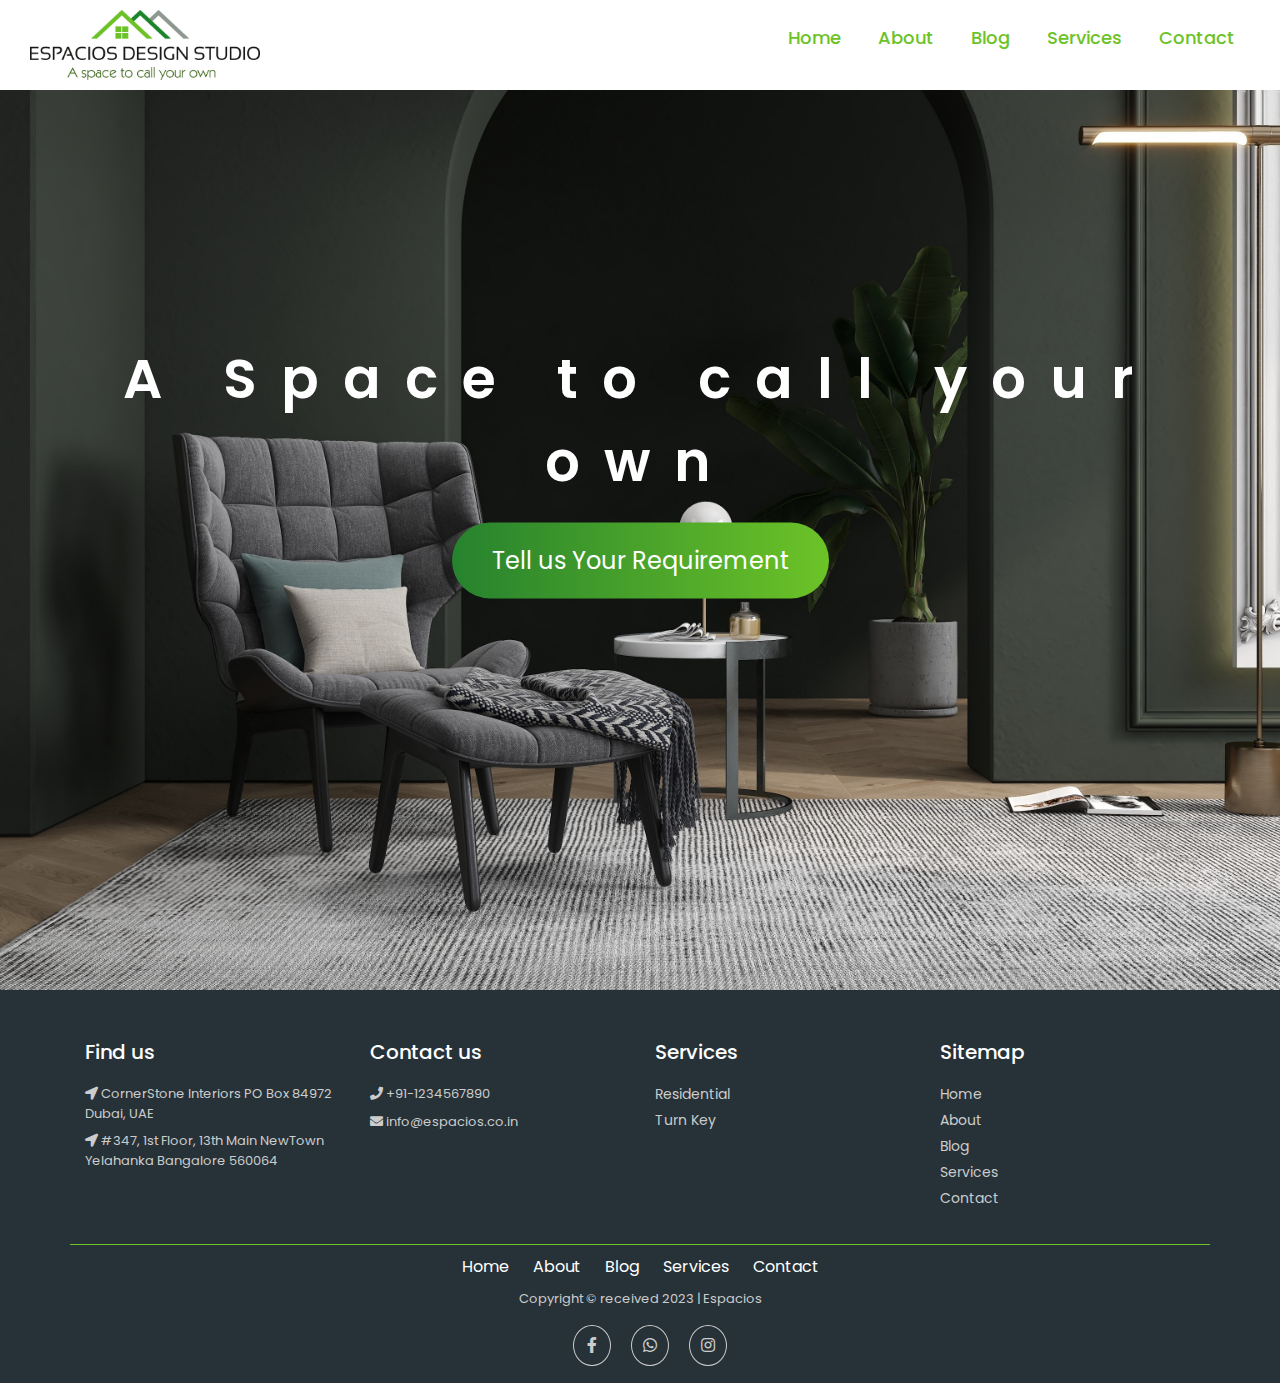
<file: index.html>
<!DOCTYPE html>
<!-- Created By CodingNepal - www.codingnepalweb.com -->
<html lang="en" dir="ltr">

<head>
  <meta charset="UTF-8">
  <meta name="viewport" content="width=device-width, initial-scale=1.0">
  <!------<title> Website Layout | CodingLab</title>------>
  <link rel="stylesheet" href="./styles/index.css">
  <link rel="stylesheet" href="./styles/footer.css">
  
  <link rel="stylesheet" href="https://cdnjs.cloudflare.com/ajax/libs/font-awesome/5.15.2/css/all.min.css" />
  <link rel="stylesheet" href="https://stackpath.bootstrapcdn.com/bootstrap/4.1.3/css/bootstrap.min.css"
    integrity="sha384-MCw98/SFnGE8fJT3GXwEOngsV7Zt27NXFoaoApmYm81iuXoPkFOJwJ8ERdknLPMO" crossorigin="anonymous">
  <link rel="stylesheet" href="https://use.fontawesome.com/releases/v5.2.0/css/all.css"
    integrity="sha384-hWVjflwFxL6sNzntih27bfxkr27PmbbK/iSvJ+a4+0owXq79v+lsFkW54bOGbiDQ" crossorigin="anonymous">
  <!-- for footer -->
  <link href="//maxcdn.bootstrapcdn.com/bootstrap/4.1.1/css/bootstrap.min.css" rel="stylesheet" id="bootstrap-css">
  <script src="//maxcdn.bootstrapcdn.com/bootstrap/4.1.1/js/bootstrap.min.js"></script>
  <script src="//cdnjs.cloudflare.com/ajax/libs/jquery/3.2.1/jquery.min.js"></script>

</head>

<body>
  <nav>
    <div class="menu">
      <div class="logo">
        <a href="./index.html"><img src="./assets/logo.jpeg"></a>
      </div>
      <ul class = "links">
        <li><a href="./index.html">Home</a></li>
        <li><a href="./about.html">About</a></li>
        <li><a href="./blog/blog.html">Blog</a></li>
        <li><a href="./services.html">Services</a></li>
        <li><a href="./contact.html">Contact</a></li>

      </ul>
    </div>
  </nav>
  <section>
    <div class="img"></div>
    <div class="center">
      <div class="title">A Space to call your own</div>

      <div class="btns">
        <a href="./requirement.html"> <button>Tell us Your Requirement</button></a>

      </div>
    </div>
  </section>


  <footer class="footer">
    <div class="container bottom_border">
      <div class="row">

        <div class=" col-sm-4 col-md col-sm-4  col-12 col">
          <h5 class="headin5_amrc col_white_amrc pt2">Find us</h5>
          <!--headin5_amrc-->
          <p><i class="fa fa-location-arrow"></i> CornerStone Interiors PO Box 84972 Dubai, UAE </p>
          <p><i class="fa fa-location-arrow"></i> #347, 1st Floor, 13th Main NewTown Yelahanka Bangalore 560064 </p>
          
        </div>

        <div class=" col-sm-4 col-md col-sm-4  col-12 col">
          <h5 class="headin5_amrc col_white_amrc pt2">Contact us</h5>
          <!--headin5_amrc-->
          <p><i class="fa fa-phone"></i> +91-1234567890 </p>
          <p><i class="fa fa fa-envelope"></i> info@espacios.co.in</p>
        </div>

        <div class=" col-sm-4 col-md col-sm-4  col-12 col">
          <h5 class="headin5_amrc col_white_amrc pt2">Services</h5>
          <!--headin5_amrc-->
          <ul class="footer_ul_amrc">
            <li><a href="./residential.html">Residential</a></li>
            <li><a href="./turnkey">Turn Key</a></li>
            </ul>
          <!--footer_ul_amrc ends here-->
        </div>
        
        <div class=" col-sm-4 col-md col-sm-4  col-12 col">
          <h5 class="headin5_amrc col_white_amrc pt2">Sitemap</h5>
          <!--headin5_amrc-->
          <ul class="footer_ul_amrc">
            <li><a href="./index.html">Home</a></li>
            <li><a href="./about.html">About</a></li>
            <li><a href="./blog/blog.html">Blog</a></li>
            <li><a href="./services.html">Services</a></li>
            <li><a href="./contact.html">Contact</a></li>

            
            </ul>
          <!--footer_ul_amrc ends here-->
        </div>

        

      </div>
    </div>


    <div class="container">
      <ul class="foote_bottom_ul_amrc">
      <li><a href="./index.html">Home</a></li>
      <li><a href="./about.html">About</a></li>
      <li><a href="./blog/blog.html">Blog</a></li>
      <li><a href="./services.html">Services</a></li>
      <li><a href="./contact.html">Contact</a></li>
      </ul>
      <!--foote_bottom_ul_amrc ends here-->
      <p class="text-center">Copyright &copy received 2023 | Espacios</p>

      <ul class="social_footer_ul">
        <li><a href="https://www.facebook.com/espacios.co.in" target="_blank"><i class="fab fa-facebook-f"></i></a></li>
        <li><a href="https://www.whatsapp.com/" target="_blank"><i class="fab fa-whatsapp"></i></a></li>
        <li><a href="https://www.instagram.com/espacios.co.in" target="_blank"><i class="fab fa-instagram"></i></a></li>
      </ul>
      <!--social_footer_ul ends here-->
    </div>

  </footer>


  <script src="https://code.jquery.com/jquery-3.3.1.slim.min.js"
    integrity="sha384-q8i/X+965DzO0rT7abK41JStQIAqVgRVzpbzo5smXKp4YfRvH+8abtTE1Pi6jizo"
    crossorigin="anonymous"></script>
  <script src="https://cdnjs.cloudflare.com/ajax/libs/popper.js/1.14.3/umd/popper.min.js"
    integrity="sha384-ZMP7rVo3mIykV+2+9J3UJ46jBk0WLaUAdn689aCwoqbBJiSnjAK/l8WvCWPIPm49"
    crossorigin="anonymous"></script>
  <script src="https://stackpath.bootstrapcdn.com/bootstrap/4.1.3/js/bootstrap.min.js"
    integrity="sha384-ChfqqxuZUCnJSK3+MXmPNIyE6ZbWh2IMqE241rYiqJxyMiZ6OW/JmZQ5stwEULTy"
    crossorigin="anonymous"></script>


</body>

</html>
</file>
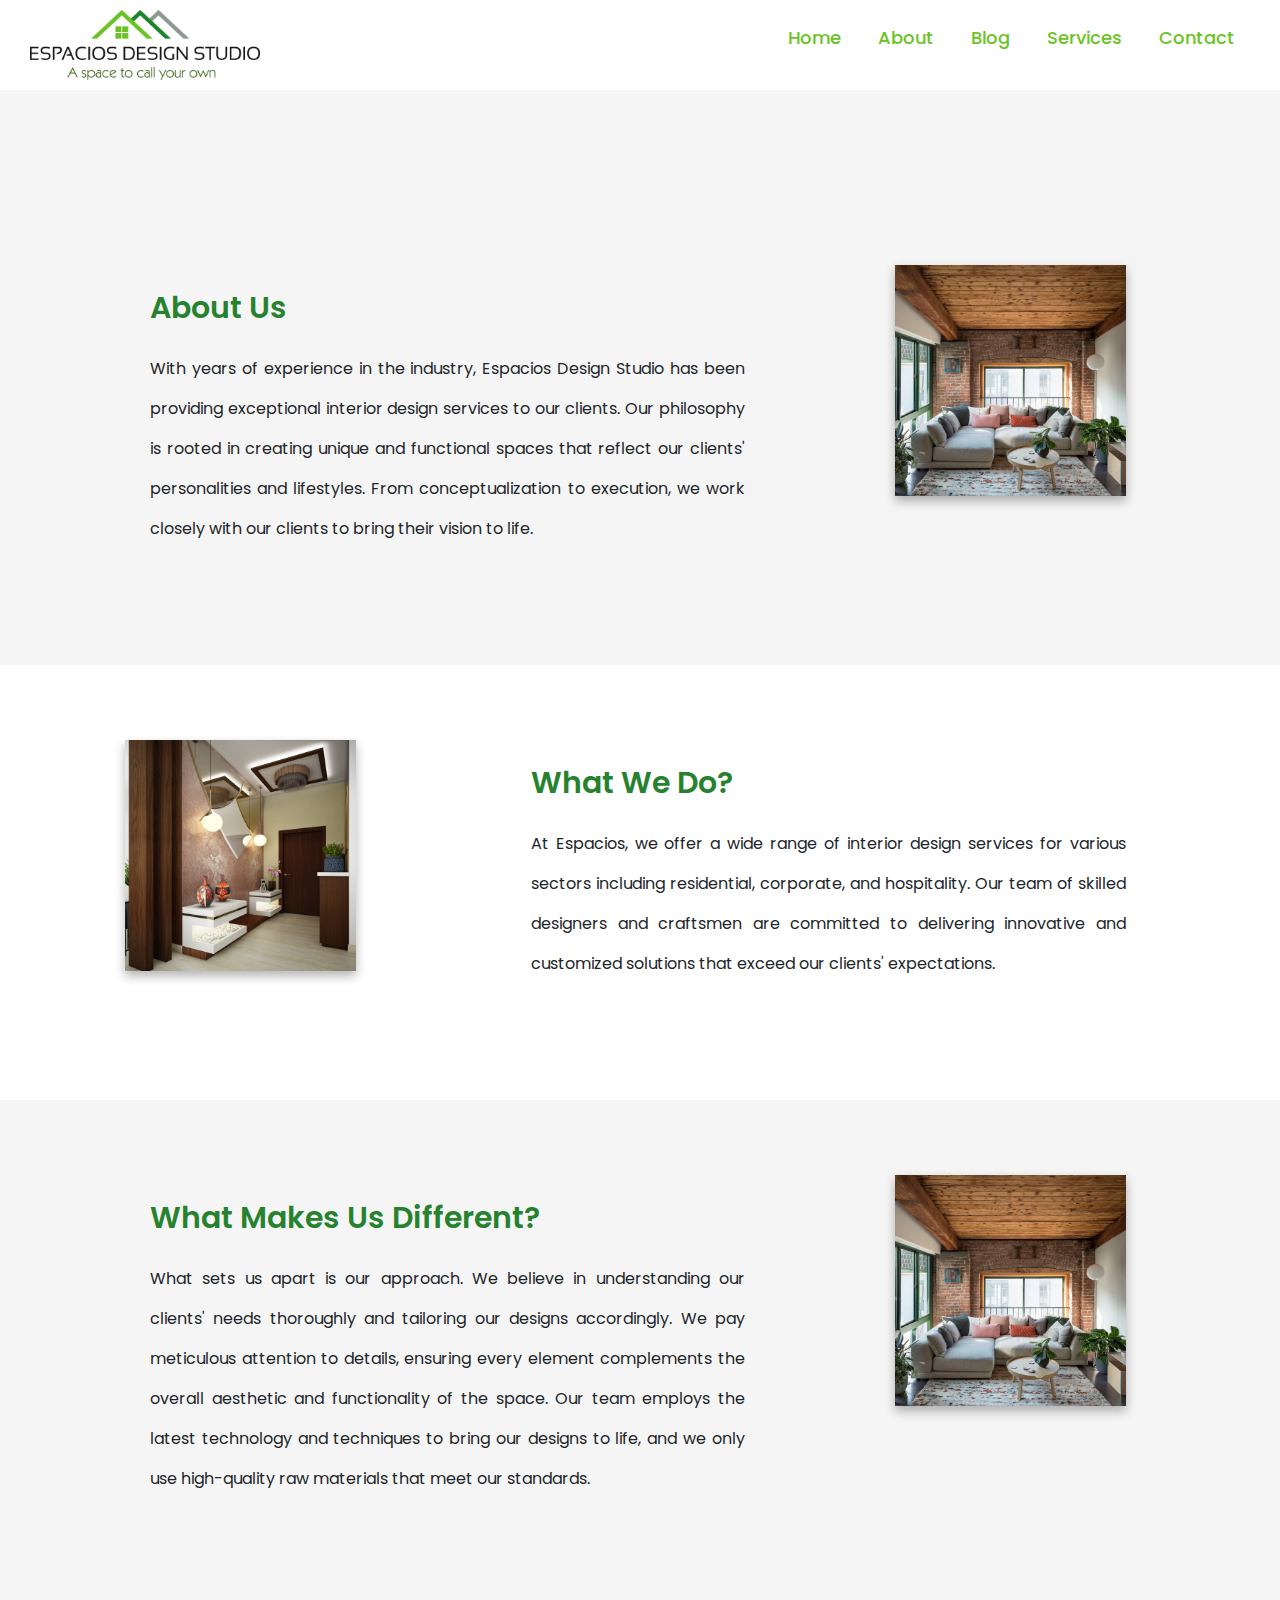
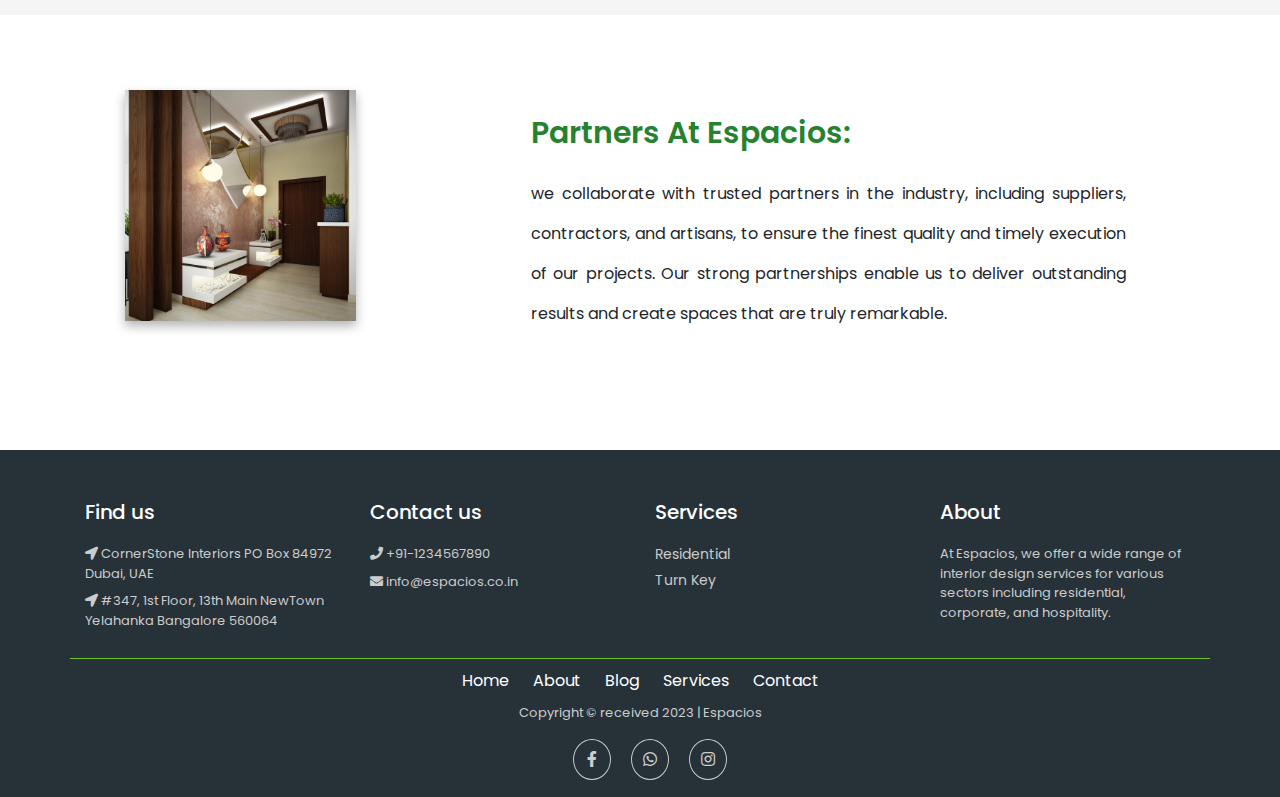
<file: about.html>
<!DOCTYPE html>
<!-- Created By CodingNepal - www.codingnepalweb.com -->
<html lang="en" dir="ltr">

<head>
    <meta charset="UTF-8">
    <meta name="viewport" content="width=device-width, initial-scale=1.0">
    <!------<title> Website Layout | CodingLab</title>------>
    <link rel="stylesheet" href="./styles/index.css">
    <link rel="stylesheet" href="./styles/about.css">
    <link rel="stylesheet" href="./styles/footer.css">
    <link rel="stylesheet" href="https://cdnjs.cloudflare.com/ajax/libs/font-awesome/5.15.2/css/all.min.css" />
    <link rel="stylesheet" href="https://cdnjs.cloudflare.com/ajax/libs/font-awesome/5.15.2/css/all.min.css" />
    <link rel="stylesheet" href="https://stackpath.bootstrapcdn.com/bootstrap/4.1.3/css/bootstrap.min.css"
      integrity="sha384-MCw98/SFnGE8fJT3GXwEOngsV7Zt27NXFoaoApmYm81iuXoPkFOJwJ8ERdknLPMO" crossorigin="anonymous">
    <link rel="stylesheet" href="https://use.fontawesome.com/releases/v5.2.0/css/all.css"
      integrity="sha384-hWVjflwFxL6sNzntih27bfxkr27PmbbK/iSvJ+a4+0owXq79v+lsFkW54bOGbiDQ" crossorigin="anonymous">
    <!-- for footer -->
    <link href="//maxcdn.bootstrapcdn.com/bootstrap/4.1.1/css/bootstrap.min.css" rel="stylesheet" id="bootstrap-css">
    <script src="//maxcdn.bootstrapcdn.com/bootstrap/4.1.1/js/bootstrap.min.js"></script>
    <script src="//cdnjs.cloudflare.com/ajax/libs/jquery/3.2.1/jquery.min.js"></script>
</head>

<body>

    <nav>
        <div class="menu">
          <div class="logo">
            <a href="./index.html"><img src="./assets/logo.jpeg"></a>
          </div>
          <ul>
            <li><a href="./index.html">Home</a></li>
            <li><a href="./about.html">About</a></li>
            <li><a href="./blog/blog.html">Blog</a></li>
            <li><a href="./services.html">Services</a></li>
            <li><a href="./contact.html">Contact</a></li>
           
          </ul>
        </div>
      </nav>

    <section>
        <div class="content-container" style="background-color: whitesmoke;">
            <div class="col-container" style="margin-top: 100px;">
                <div class="column-one">
                    <h1 class="xl-font">About Us</h1>
                    <p class="l-font">With years of experience in the industry, Espacios Design Studio has been
                        providing exceptional interior
                        design services to our clients. Our philosophy is rooted in creating unique and functional
                        spaces that
                        reflect our clients' personalities and lifestyles. From conceptualization to execution, we work
                        closely
                        with our clients to bring their vision to life.
                    </p>

                </div>
                <div class="column-two">
                    <img src="assets/about-us2.jpeg" alt="image">
                </div>
            </div>
        </div>

        <div class="content-container" style="background-color: white;">
            <div class="col-container">
                <div class="column-two">
                    <img src="assets/about-us.jpeg" alt="image">
                </div>
                <div class="column-one" class = "column-1">
                    <h1 class="xl-font">What We Do?</h1>
                    <p class="l-font">At Espacios, we offer a wide range of interior design services for various sectors including residential,
                        corporate, and hospitality. Our team of skilled designers and craftsmen are committed to delivering
                        innovative and customized solutions that exceed our clients' expectations.
                        
                    </p>
                </div>
            </div>
        </div>

        <div class="content-container" style="background-color: whitesmoke" ;>
            <div class="col-container">
                <div class="column-one">
                    <h1 class="xl-font">What Makes Us Different?</h1>
                    <p class="l-font">What sets us apart is our approach. We believe in understanding our clients' needs thoroughly and
                        tailoring our designs accordingly. We pay meticulous attention to details, ensuring every element
                        complements the overall aesthetic and functionality of the space. Our team employs the latest
                        technology and techniques to bring our designs to life, and we only use high-quality raw materials that
                        meet our standards.
                    </p>
                </div>
                <div class="column-two">
                    <img src="assets/about-us2.jpeg" alt="image">
                </div>
            </div>
        </div>

        <div class="content-container" style="background-color: white;">
            <div class="col-container">
                <div class="column-two">
                    <img src="assets/about-us.jpeg" alt="image">
                </div>
                <div class="column-one" >
                    <h1 class="xl-font">Partners At Espacios:</h1>
                    <p class="l-font">we collaborate with trusted partners in the industry, including suppliers, contractors, and artisans, to
                        ensure the finest quality and timely execution of our projects. Our strong partnerships enable us to
                        deliver outstanding results and create spaces that are truly remarkable.
                    </p>
                </div>
            </div>
        </div>

    </section>

    <footer class="footer">
        <div class="container bottom_border">
          <div class="row">
    
            <div class=" col-sm-4 col-md col-sm-4  col-12 col">
              <h5 class="headin5_amrc col_white_amrc pt2">Find us</h5>
              <!--headin5_amrc-->
              <p><i class="fa fa-location-arrow"></i> CornerStone Interiors PO Box 84972 Dubai, UAE </p>
              <p><i class="fa fa-location-arrow"></i> #347, 1st Floor, 13th Main NewTown Yelahanka Bangalore 560064 </p>
              
            </div>
    
            <div class=" col-sm-4 col-md col-sm-4  col-12 col">
              <h5 class="headin5_amrc col_white_amrc pt2">Contact us</h5>
              <!--headin5_amrc-->
              <p><i class="fa fa-phone"></i> +91-1234567890 </p>
              <p><i class="fa fa fa-envelope"></i> info@espacios.co.in</p>
            </div>
    
            <div class=" col-sm-4 col-md col-sm-4  col-12 col">
              <h5 class="headin5_amrc col_white_amrc pt2">Services</h5>
              <!--headin5_amrc-->
              <ul class="footer_ul_amrc">
                <li><a href="./residential.html">Residential</a></li>
                <li><a href="./turnkey.html">Turn Key</a></li>
                </ul>
              <!--footer_ul_amrc ends here-->
            </div>
            
            <div class=" col-sm-4 col-md col-sm-4  col-12 col">
              <h5 class="headin5_amrc col_white_amrc pt2">About</h5>
              <!--headin5_amrc-->
              <p>At Espacios, we offer a wide range of interior design services for various sectors including residential, corporate, and hospitality. </p>
              
            </div>
    
          </div>
        </div>
    
    
        <div class="container">
          <ul class="foote_bottom_ul_amrc">
            <li><a href="./index.html">Home</a></li>
            <li><a href="./about.html">About</a></li>
            <li><a href="./blog/blog.html">Blog</a></li>
            <li><a href="./services.html">Services</a></li>
            <li><a href="./contact.html">Contact</a></li>
          </ul>
          <!--foote_bottom_ul_amrc ends here-->
          <p class="text-center">Copyright &copy received 2023 | Espacios</p>
    
          <ul class="social_footer_ul">
            <li><a href="https://www.facebook.com/espacios.co.in" target="_blank"><i class="fab fa-facebook-f"></i></a></li>
            <li><a href="https://www.whatsapp.com/" target="_blank"><i class="fab fa-whatsapp"></i></a></li>
            <li><a href="https://www.instagram.com/espacios.co.in" target="_blank"><i class="fab fa-instagram"></i></a></li>
          </ul>
          <!--social_footer_ul ends here-->
        </div>
    
      </footer>

      
</body>

</html>
</file>
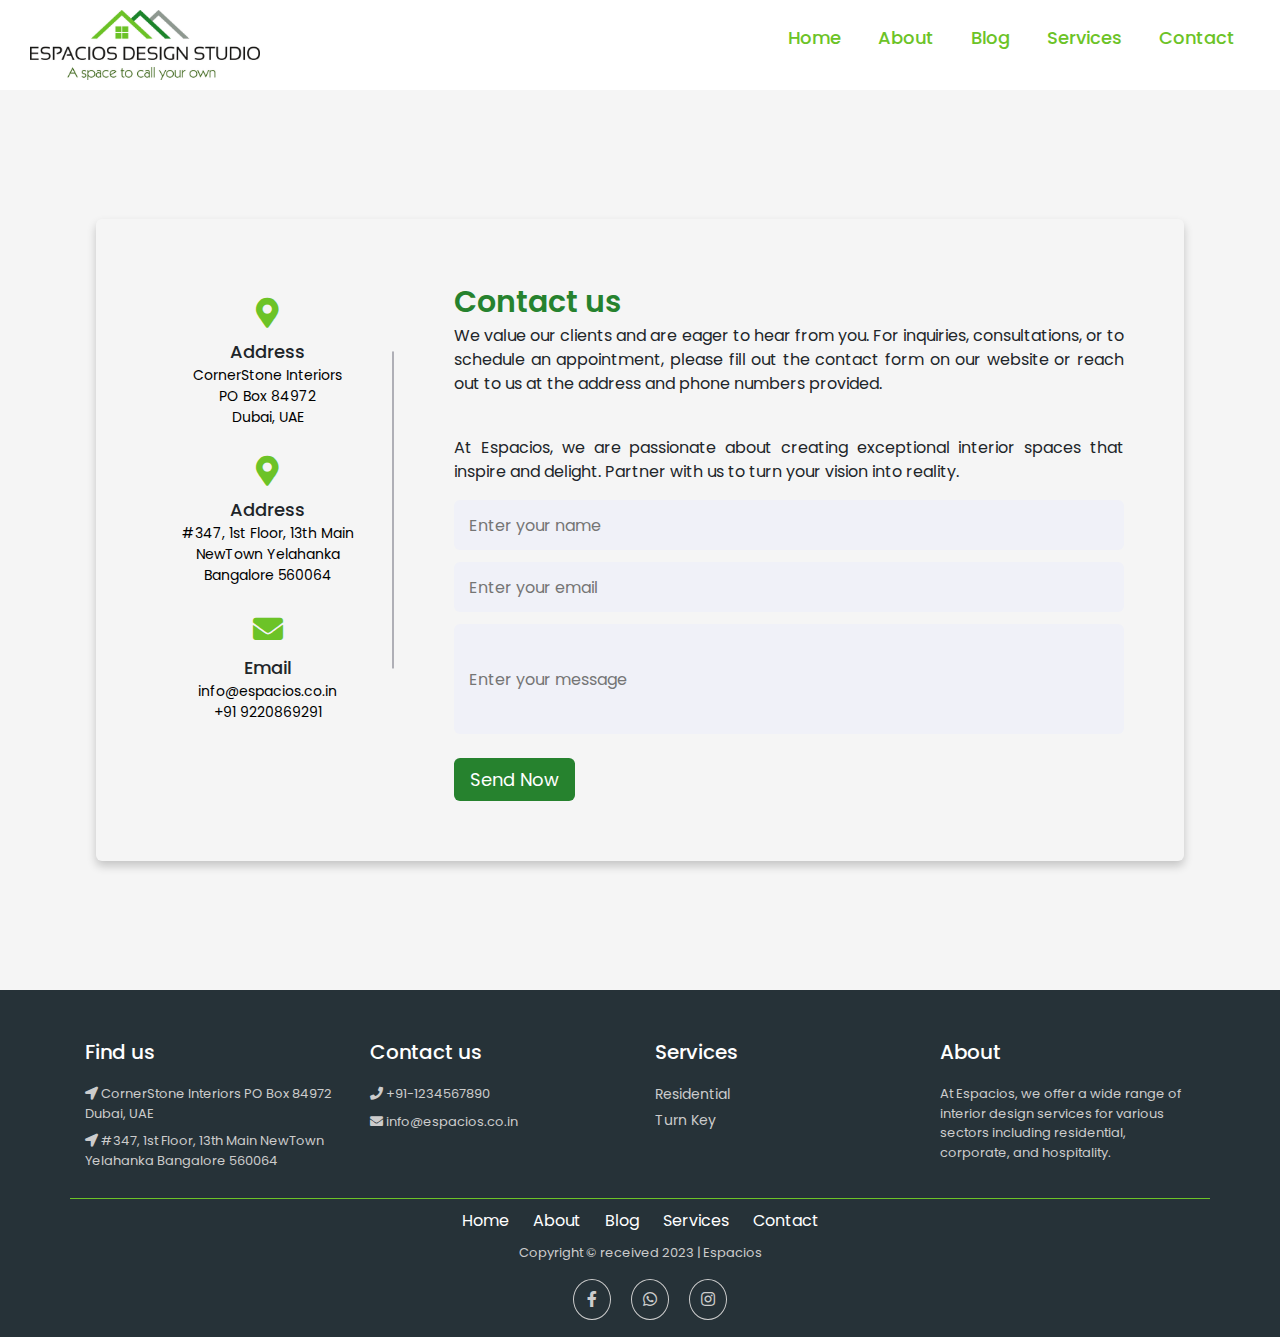
<file: contact.html>
<!DOCTYPE html>
<!-- Created By CodingNepal - www.codingnepalweb.com -->
<html lang="en" dir="ltr">
  <head>
    <meta charset="UTF-8">
    <meta name="viewport" content="width=device-width, initial-scale=1.0">
    <!------<title> Website Layout | CodingLab</title>------>
    <link rel="stylesheet" href="./styles/index.css">
    <link rel="stylesheet" href="./styles/contact.css">
    <link rel="stylesheet" href="https://cdnjs.cloudflare.com/ajax/libs/font-awesome/5.15.2/css/all.min.css"/>
    <link rel="stylesheet" href="./styles/footer.css">
    <link rel="stylesheet" href="https://cdnjs.cloudflare.com/ajax/libs/font-awesome/5.15.2/css/all.min.css" />
    <link rel="stylesheet" href="https://stackpath.bootstrapcdn.com/bootstrap/4.1.3/css/bootstrap.min.css"
      integrity="sha384-MCw98/SFnGE8fJT3GXwEOngsV7Zt27NXFoaoApmYm81iuXoPkFOJwJ8ERdknLPMO" crossorigin="anonymous">
    <link rel="stylesheet" href="https://use.fontawesome.com/releases/v5.2.0/css/all.css"
      integrity="sha384-hWVjflwFxL6sNzntih27bfxkr27PmbbK/iSvJ+a4+0owXq79v+lsFkW54bOGbiDQ" crossorigin="anonymous">
    <!-- for footer -->
    <link href="//maxcdn.bootstrapcdn.com/bootstrap/4.1.1/css/bootstrap.min.css" rel="stylesheet" id="bootstrap-css">
    <script src="//maxcdn.bootstrapcdn.com/bootstrap/4.1.1/js/bootstrap.min.js"></script>
    <script src="//cdnjs.cloudflare.com/ajax/libs/jquery/3.2.1/jquery.min.js"></script> 
  </head>
<body>
  
  <nav>
    <div class="menu">
      <div class="logo">
        <a href="./index.html"><img src="./assets/logo.jpeg"></a>
      </div>
      <ul>
        <li><a href="./index.html">Home</a></li>
        <li><a href="./about.html">About</a></li>
        <li><a href="./blog/blog.html">Blog</a></li>
        <li><a href="./services.html">Services</a></li>
        <li><a href="./contact.html">Contact</a></li>
       
      </ul>
    </div>
  </nav>


<!-- CONTACT FORM-->
  <section class="contact">
  <div class="contact-container">
    <div class="content">
      <div class="left-side">
        <div class="address details">
          <i class="fas fa-map-marker-alt"></i>
          <div class="topic">Address</div>
          <div class="text-one">CornerStone Interiors</div>
          <div class="text-two">PO Box 84972</div>
          <div class="text-two">Dubai, UAE</div>
        </div>
        <div class="phone details">
          <i class="fas fa-map-marker-alt"></i>
          <div class="topic">Address</div>
          <div class="text-one">#347, 1st Floor, 13th Main</div>
          <div class="text-two">NewTown Yelahanka</div>
          <div class="text-two">Bangalore 560064</div>
        </div>
        <div class="email details">
          <i class="fas fa-envelope"></i>
          <div class="topic">Email</div>
          <div class="text-two">info@espacios.co.in</div>
          <div class="text-two">+91 9220869291</div>
        </div>
      </div>
      <div class="right-side">
        <div class="topic-text">Contact us</div>
        <p>We value our clients and are eager to hear from you. For inquiries, consultations, or to schedule an
          appointment, please fill out the contact form on our website or reach out to us at the address and
          phone numbers provided.</p>
          <br>
          <p>At Espacios, we are passionate about creating exceptional interior spaces that inspire and delight.
            Partner with us to turn your vision into reality.
            </p>
      <form action="#">
        <div class="input-box">
          <input type="text" placeholder="Enter your name">
        </div>
        <div class="input-box">
          <input type="text" placeholder="Enter your email">
        </div>
        <div class="input-box message-box">
            <input type="text" placeholder="Enter your message">
        </div>
        <div class="button">
          <input type="button" value="Send Now" >
        </div>
      </form> 
    </div>
    </div>
  </div>
</section>

<footer class="footer">
  <div class="container bottom_border">
    <div class="row">

      <div class=" col-sm-4 col-md col-sm-4  col-12 col">
        <h5 class="headin5_amrc col_white_amrc pt2">Find us</h5>
        <!--headin5_amrc-->
        <p><i class="fa fa-location-arrow"></i> CornerStone Interiors PO Box 84972 Dubai, UAE </p>
        <p><i class="fa fa-location-arrow"></i> #347, 1st Floor, 13th Main NewTown Yelahanka Bangalore 560064 </p>
        
      </div>

      <div class=" col-sm-4 col-md col-sm-4  col-12 col">
        <h5 class="headin5_amrc col_white_amrc pt2">Contact us</h5>
        <!--headin5_amrc-->
        <p><i class="fa fa-phone"></i> +91-1234567890 </p>
        <p><i class="fa fa fa-envelope"></i> info@espacios.co.in</p>
      </div>

      <div class=" col-sm-4 col-md col-sm-4  col-12 col">
        <h5 class="headin5_amrc col_white_amrc pt2">Services</h5>
        <!--headin5_amrc-->
        <ul class="footer_ul_amrc">
          <li><a href="./residential.html">Residential</a></li>
          <li><a href="./turnkey.html">Turn Key</a></li>
          </ul>
        <!--footer_ul_amrc ends here-->
      </div>
      
      <div class=" col-sm-4 col-md col-sm-4  col-12 col">
        <h5 class="headin5_amrc col_white_amrc pt2">About</h5>
        <!--headin5_amrc-->
        <p>At Espacios, we offer a wide range of interior design services for various sectors including residential, corporate, and hospitality. </p>
        
      </div>

    </div>
  </div>


  <div class="container">
    <ul class="foote_bottom_ul_amrc">
      <li><a href="./index.html">Home</a></li>
      <li><a href="./about.html">About</a></li>
      <li><a href="./blog/blog.html">Blog</a></li>
      <li><a href="./services.html">Services</a></li>
      <li><a href="./contact.html">Contact</a></li>
    </ul>
    <!--foote_bottom_ul_amrc ends here-->
    <p class="text-center">Copyright &copy received 2023 | Espacios</p>

    <ul class="social_footer_ul">
      <li><a href="https://www.facebook.com/espacios.co.in" target="_blank"><i class="fab fa-facebook-f"></i></a></li>
      <li><a href="https://www.whatsapp.com/" target="_blank"><i class="fab fa-whatsapp"></i></a></li>
      <li><a href="https://www.instagram.com/espacios.co.in" target="_blank"><i class="fab fa-instagram"></i></a></li>
    </ul>
    <!--social_footer_ul ends here-->
  </div>

</footer>  

</body>
</html>
</file>
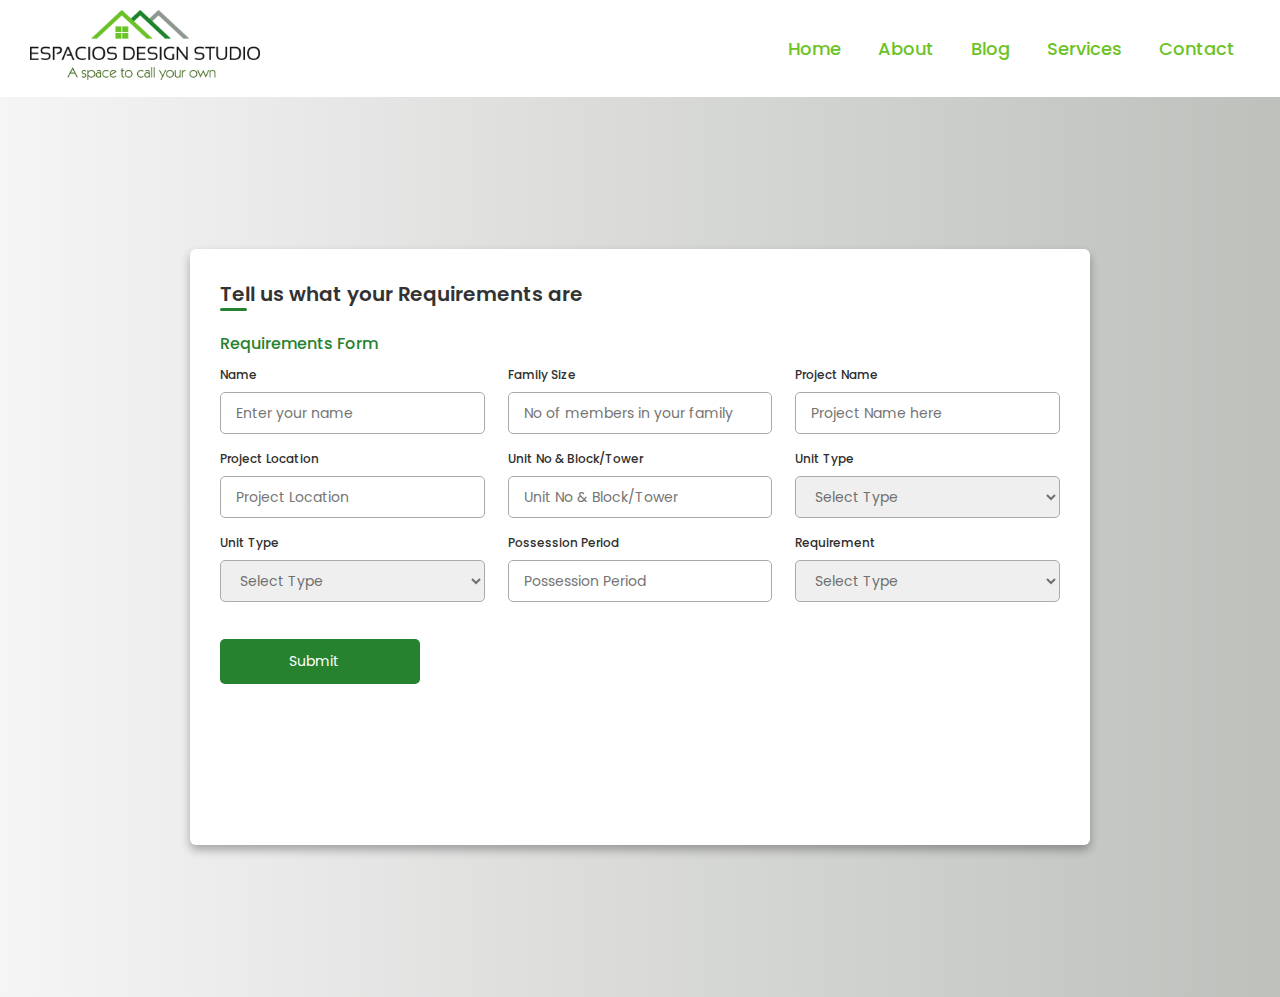
<file: requirement.html>
<!DOCTYPE html>
<!--=== Coding by CodingLab | www.codinglabweb.com === -->
<html lang="en">

<head>
    <meta charset="UTF-8">
    <meta http-equiv="X-UA-Compatible" content="IE=edge">
    <meta name="viewport" content="width=device-width, initial-scale=1.0">

    <!----======== CSS ======== -->
    <link rel="stylesheet" href="./styles/requirement.css">
    <link rel="stylesheet" href="./styles/index.css">

    <!----===== Iconscout CSS ===== -->
    <link rel="stylesheet" href="https://unicons.iconscout.com/release/v4.0.0/css/line.css">

    <!--<title>Responsive Regisration Form </title>-->
</head>

<body>
    <nav>
        <div class="menu">
          <div class="logo">
            <a href="./index.html"><img src="./assets/logo.jpeg"></a>
          </div>
          <ul>
            <li><a href="./index.html">Home</a></li>
            <li><a href="./about.html">About</a></li>
            <li><a href="./blog/blog.html">Blog</a></li>
            <li><a href="./services.html">Services</a></li>
            <li><a href="./contact.html">Contact</a></li>
           
          </ul>
        </div>
      </nav>
    <section>
        <div class="container">
            <header>Tell us what your Requirements are</header>

            <form action="#">
                <div class="form first">
                    <div class="details personal">
                        <span class="title">Requirements Form</span>

                        <div class="fields">

                            <div class="input-field">
                                <label>Name</label>
                                <input type="text" placeholder="Enter your name" required>
                            </div>

                            <div class="input-field">
                                <label>Family Size</label>
                                <input type="number" placeholder="No of members in your family" required>
                            </div>

                            <div class="input-field">
                                <label>Project Name</label>
                                <input type="text" placeholder="Project Name here" required>
                            </div>

                            <div class="input-field">
                                <label>Project Location</label>
                                <input type="text" placeholder="Project Location" required>
                            </div>

                            <div class="input-field">
                                <label>Unit No & Block/Tower</label>
                                <input type="text" placeholder="Unit No & Block/Tower" required>
                            </div>

                            <div class="input-field">
                                <label>Unit Type</label>
                                <select required>
                                    <option disabled selected>Select Type</option>
                                    <option>Apartment</option>
                                    <option>Villa</option>
                                </select>
                            </div>

                            <div class="input-field">
                                <label>Unit Type</label>
                                <select required>
                                    <option disabled selected>Select Type</option>
                                    <option>1</option>
                                    <option>2</option>
                                    <option>2.5</option>
                                    <option>3</option>
                                    <option>3.5</option>
                                    <option>4</option>
                                    </select>
                                </div>

                            <div class="input-field">
                                <label>Possession Period</label>
                                <input type="text" placeholder="Possession Period" required>
                            </div>
                           

                            <div class="input-field">
                                <label>Requirement</label>
                                <select required>
                                    <option disabled selected>Select Type</option>
                                    <option>Basic</option>
                                    <option>Intermediate</option>
                                    <option>Full-end</option>
                                    <option>Luxury</option>

                                </select>
                            </div>
                                                       

                            </div>
                            <div>
                                <button class="sumbit">
                                    <span class="btnText">Submit</span>
                                    <i class="uil uil-navigator"></i>
                                </button>
                            </div>
                        </div>
                        </div>
                    
            </form>
        </div>
    </section>
    <!--<script src="script.js"></script>-->
</body>

</html>
</file>
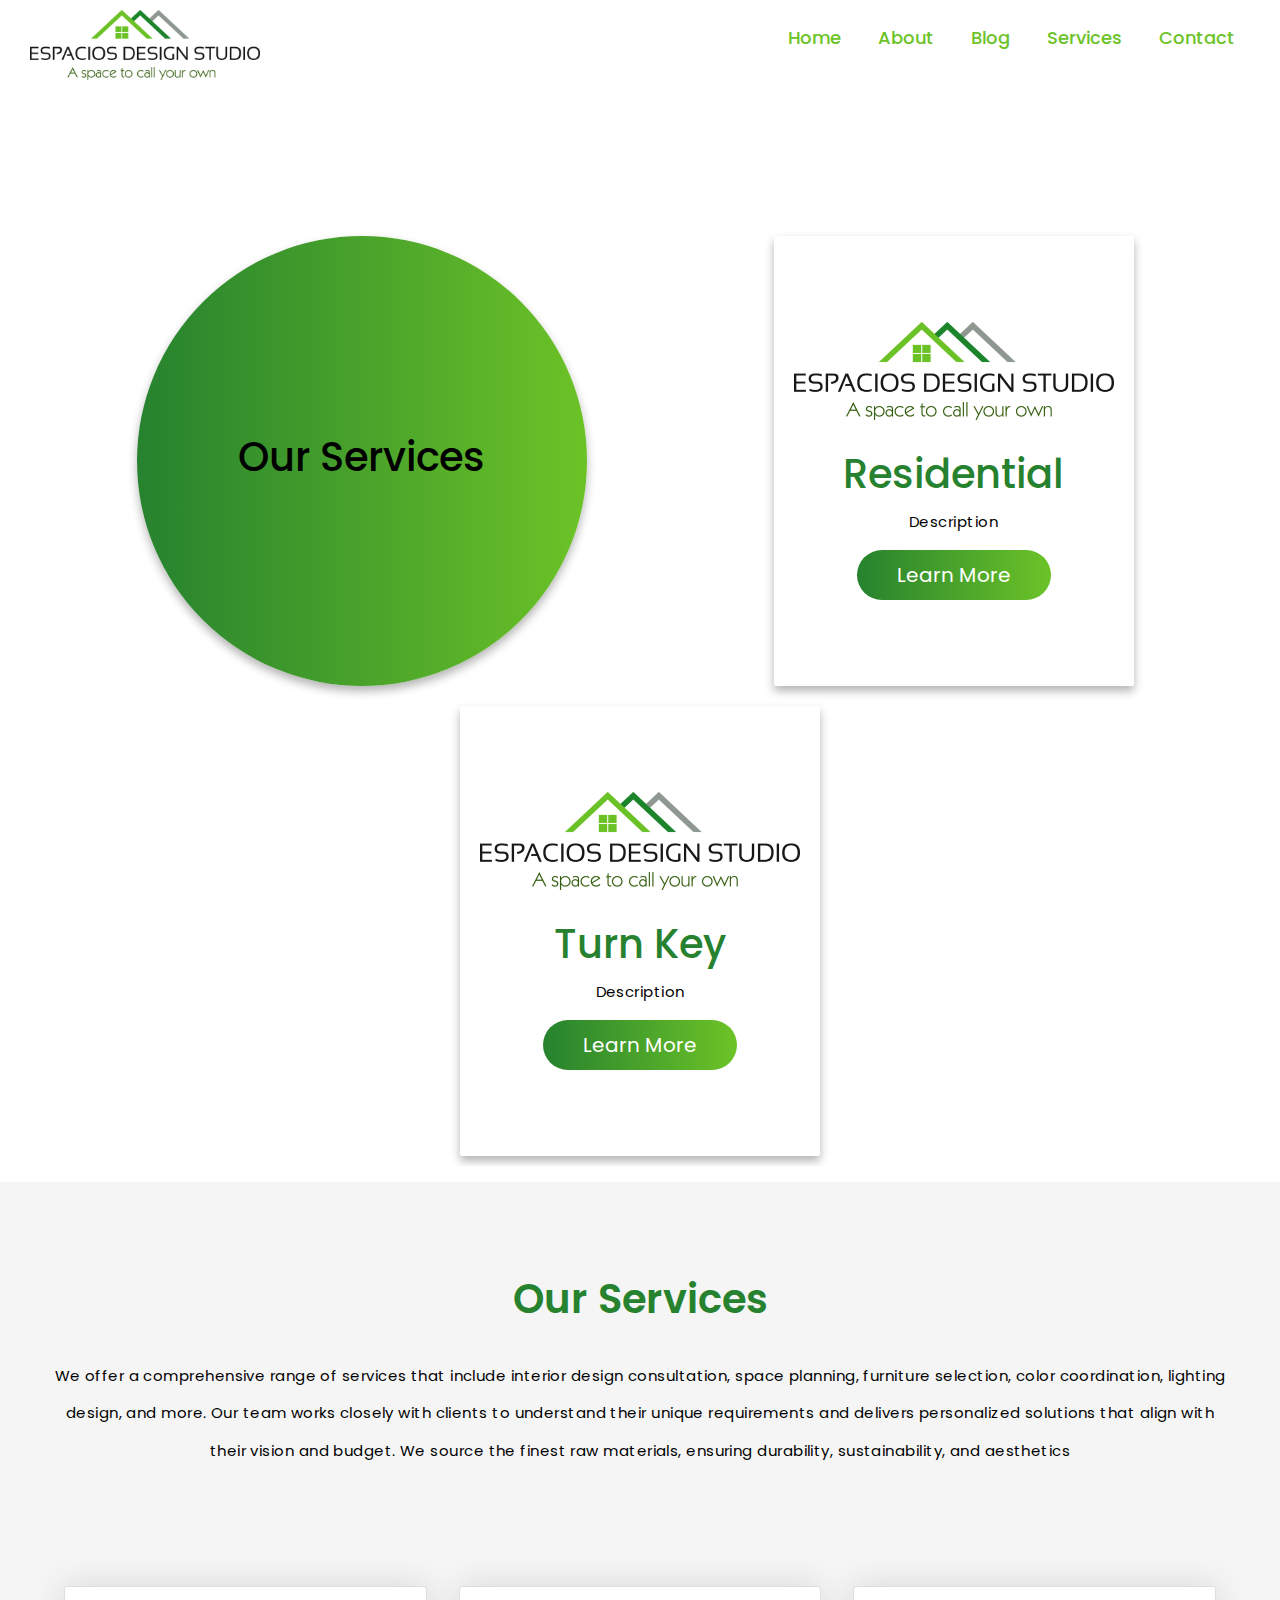
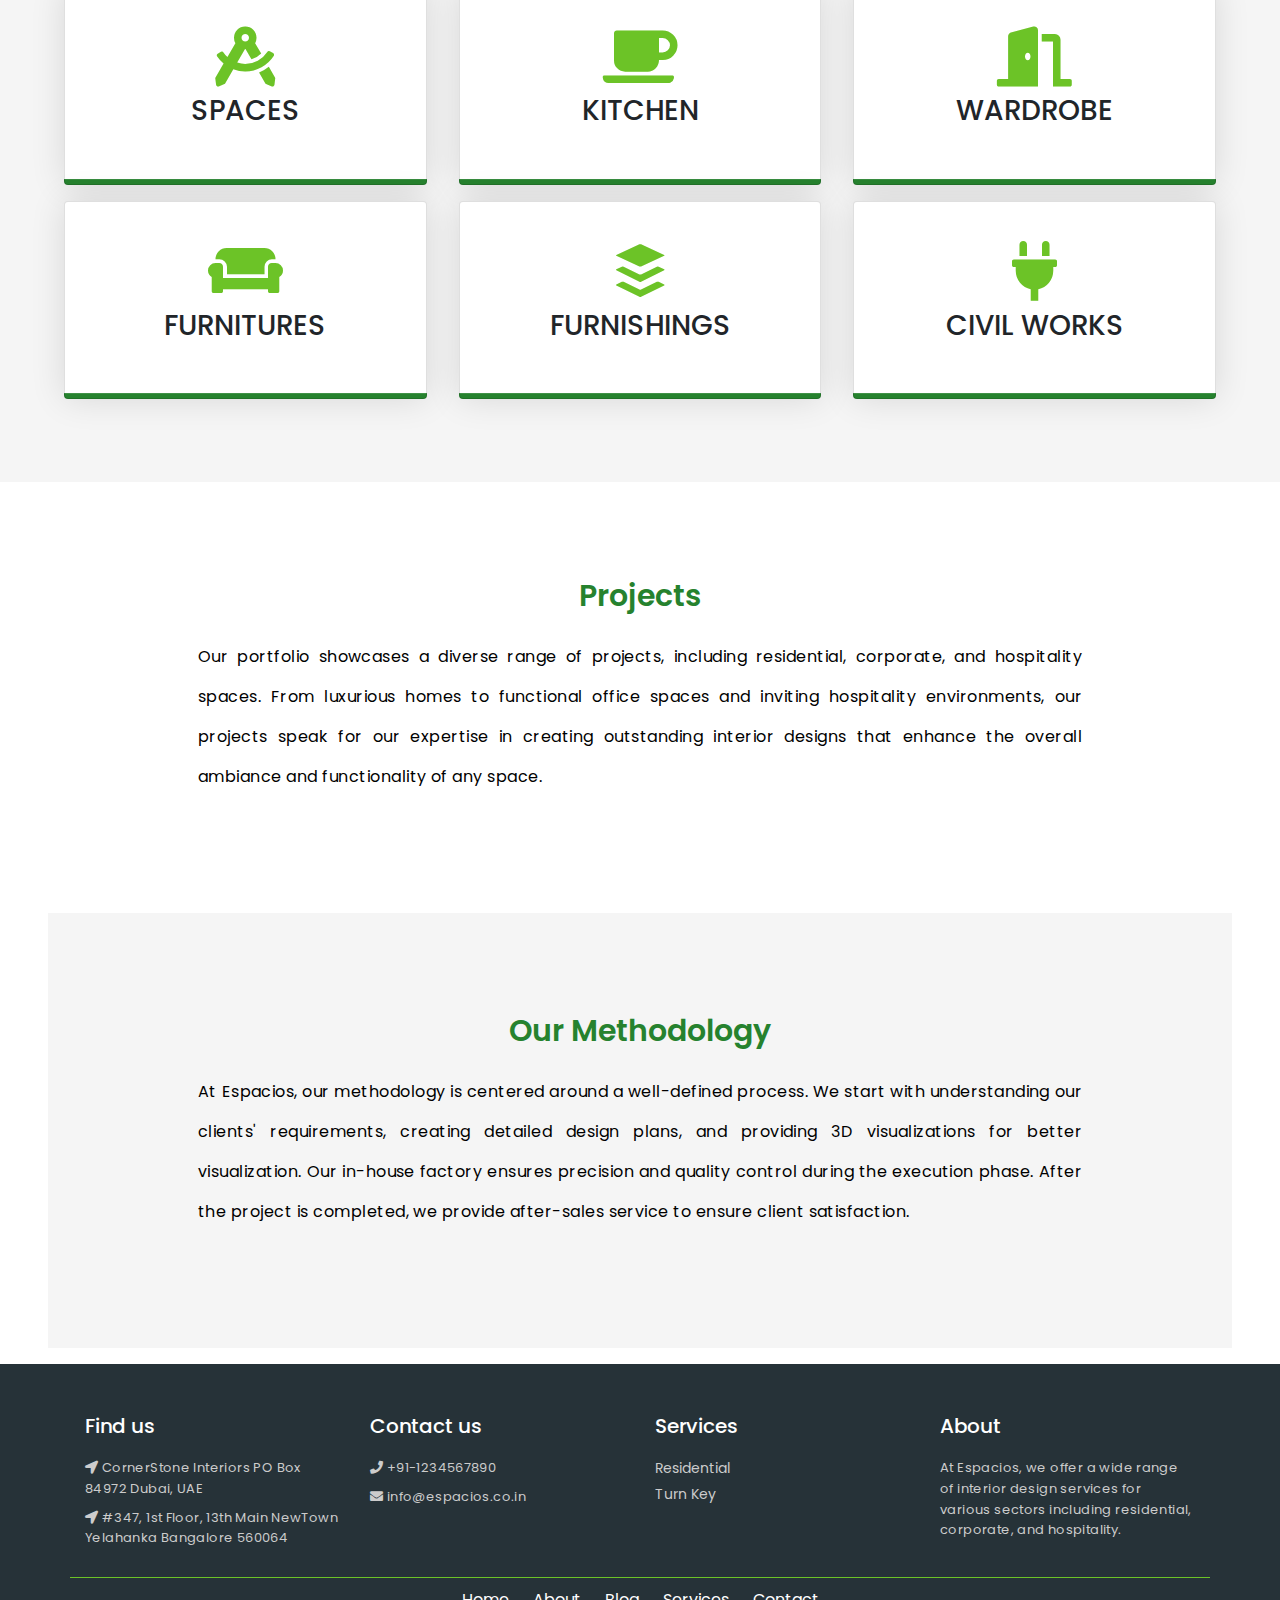
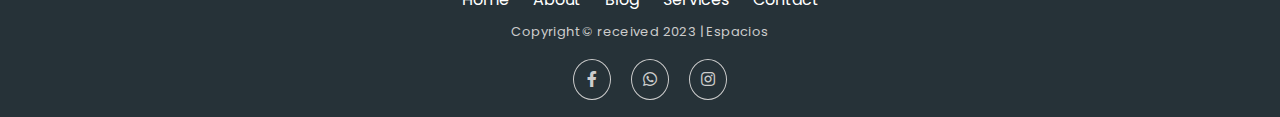
<file: services.html>
<!DOCTYPE html>
<!-- Created By CodingNepal - www.codingnepalweb.com -->
<html lang="en" dir="ltr">

<head>
  <meta charset="UTF-8">
  <meta name="viewport" content="width=device-width, initial-scale=1.0">
  <!------<title> Website Layout | CodingLab</title>------>
  <link rel="stylesheet" href="./styles/index.css">
  <link rel="stylesheet" href="./styles/popup.css">

  <link rel="stylesheet" href="./styles/services.css">
  

  <link rel="stylesheet" href="./styles/footer.css">
  <link rel="stylesheet" href="https://cdnjs.cloudflare.com/ajax/libs/font-awesome/5.15.2/css/all.min.css" />
  <link rel="stylesheet" href="https://stackpath.bootstrapcdn.com/bootstrap/4.1.3/css/bootstrap.min.css"
    integrity="sha384-MCw98/SFnGE8fJT3GXwEOngsV7Zt27NXFoaoApmYm81iuXoPkFOJwJ8ERdknLPMO" crossorigin="anonymous">
    <link rel="stylesheet" href="https://cdnjs.cloudflare.com/ajax/libs/font-awesome/5.15.2/css/all.min.css" />
  <link rel="stylesheet" href="https://use.fontawesome.com/releases/v5.2.0/css/all.css"
    integrity="sha384-hWVjflwFxL6sNzntih27bfxkr27PmbbK/iSvJ+a4+0owXq79v+lsFkW54bOGbiDQ" crossorigin="anonymous">
  <!-- for footer -->
  <link href="//maxcdn.bootstrapcdn.com/bootstrap/4.1.1/css/bootstrap.min.css" rel="stylesheet" id="bootstrap-css">
  <script src="//maxcdn.bootstrapcdn.com/bootstrap/4.1.1/js/bootstrap.min.js"></script>
  <script src="//cdnjs.cloudflare.com/ajax/libs/jquery/3.2.1/jquery.min.js"></script>

</head>
</head>

<body>
  <nav>
    <div class="menu">
      <div class="logo">
        <a href="./index.html"><img src="./assets/logo.jpeg"></a>
      </div>
      <ul>
        <li><a href="./index.html">Home</a></li>
        <li><a href="./about.html">About</a></li>
        <li><a href="./blog/blog.html">Blog</a></li>
        <li><a href="./services.html">Services</a></li>
        <li><a href="./contact.html">Contact</a></li>

      </ul>
    </div>
  </nav>

  <section class="middle">
    <div class="mid-container">
      <a href="#services" style="text-decoration: none; color:black">
        <div class="circle">
          <div class="text">
            <h1> Our Services</h1>
          </div>
        </div>
      </a>

      <div class="box">
        <img src="./assets/logo.jpeg" alt=" Image 1">
        <h1 class="card-title" style="color:#26822e">Residential</h1>
        <p class="card-text">Description</p>
        <a href="./residential.html"><button>Learn More</button></a>
      </div>


      <div class="box">
        <img src="./assets/logo.jpeg" alt=" Image 1">
        <h1 class="card-title" style="color:#26822e">Turn Key</h1>
        <p class="card-text">Description</p>
        <a href="./turnkey.html"><button>Learn More</button></a>
      </div>
  </section>


  <section class="section-down" id="services">
    <div class="rows" style="text-align:center;">
      <h1 class="section-heading" style="color:#26822e;">Our Services</h1>
      <p style="text-align: justify; text-align: center; line-height: 2.5;">We offer a comprehensive range of services
        that include interior design consultation, space planning,
        furniture selection, color coordination, lighting design, and more. Our team works closely with clients to
        understand their unique requirements and delivers personalized solutions that align with their vision
        and budget. We source the finest raw materials, ensuring durability, sustainability, and aesthetics</p>
    </div>
    <div class="rows">

      <div class="column">

        <div class="card" id="my-card1" >
          <div class="icon-wrapper">
            <i class="fas fa-drafting-compass fa-2x"></i>
          </div>
          <h3>SPACES</h3>
          <p> </p>
        </div>

      </div>

      <div class="column">
        <div class="card" id="my-card2">
          <div class="icon-wrapper">
            <i class="fas fa-coffee fa-2x"></i>
          </div>
          <h3>KITCHEN</h3>
          <p> </p>
        </div>
      </div>
      <!-- Form Pop-up -->
      <div class="form-popup" id="myForm">
        <form class="form-container">
          
          <label for="name"><b>Name</b></label>
          <input type="text" placeholder="Enter Name" name="name" required>

          <label for="email"><b>Email</b></label>
          <input type="email" placeholder="Enter Email" name="email" required>

          <!-- <label for="contact-no"><b>Contact Number</b></label>
          <input type="number" placeholder="Enter Contact Number" name="" required> -->

          <label for="message"><b>Contact Number</b></label>
          <input type="text" placeholder="Enter Contact Number" name="message" required></textarea>

          <button type="submit" class="btn">Submit</button>
          <button type="button" class="btn cancel" onclick="closeForm()">Close</button>
        </form>
      </div>

      <div class="column">
        <div class="card" id="my-card3">
          <div class="icon-wrapper">
            <i class="fas fa-door-open fa-2x"></i>
          </div>
          <h3>WARDROBE</h3>
          <p> </p>
        </div>
      </div>
      <div class="column">
        <div class="card" id="my-card4">
          <div class="icon-wrapper">
            <i class="fas fa-couch fa-2x"></i>
          </div>
          <h3>FURNITURES</h3>
          <p> </p>
        </div>
      </div>
      <div class="column">
        <div class="card"id="my-card5" >
          <div class="icon-wrapper">
            <i class="fab fa-buffer fa-2x"></i>
          </div>
          <h3>FURNISHINGS</h3>
          <p> </p>
        </div>
      </div>

      <div class="column">
        <div class="card" id="my-card6">
          <div class="icon-wrapper">
            <i class="fas fa-plug fa-2x"></i>
          </div>
          <h3>CIVIL WORKS</h3>
          <p></p>
        </div>
      </div>
    </div>

  </section>

  <section class="section-2">
    <div class="content-container" style="background-color: white;">
      <div class="col-container" style="margin-top: 100px;">
        <div class="column-one">
          <h1 class="xl-font">Projects</h1>
          <p class="l-font">Our portfolio showcases a diverse range of projects, including residential, corporate, and
            hospitality
            spaces. From luxurious homes to functional office spaces and inviting hospitality environments, our
            projects speak for our expertise in creating outstanding interior designs that enhance the overall
            ambiance and functionality of any space.
          </p>
        </div>
        <div class="column-two">
          <img src="./assets/about-us2.jpeg" alt="image">
        </div>
      </div>
    </div>

    <div class="content-container" style="background-color: whitesmoke;">
      <div class="col-container">
        <div class="column-two">
          <img src="./assets/about-us.jpeg" alt="image">
        </div>
        <div class="column-one">
          <h1 class="xl-font">Our Methodology</h1>
          <p class="l-font">At Espacios, our methodology is centered around a well-defined process. We start with
            understanding
            our clients' requirements, creating detailed design plans, and providing 3D visualizations for better
            visualization. Our in-house factory ensures precision and quality control during the execution phase.
            After the project is completed, we provide after-sales service to ensure client satisfaction.
          </p>
        </div>
      </div>
    </div>
  </section>


  <footer class="footer">
    <div class="container bottom_border">
      <div class="row">

        <div class=" col-sm-4 col-md col-sm-4  col-12 col">
          <h5 class="headin5_amrc col_white_amrc pt2">Find us</h5>
          <!--headin5_amrc-->
          <p><i class="fa fa-location-arrow"></i> CornerStone Interiors PO Box 84972 Dubai, UAE </p>
          <p><i class="fa fa-location-arrow"></i> #347, 1st Floor, 13th Main NewTown Yelahanka Bangalore 560064 </p>

        </div>

        <div class=" col-sm-4 col-md col-sm-4  col-12 col">
          <h5 class="headin5_amrc col_white_amrc pt2">Contact us</h5>
          <!--headin5_amrc-->
          <p><i class="fa fa-phone"></i> +91-1234567890 </p>
          <p><i class="fa fa fa-envelope"></i> info@espacios.co.in</p>
        </div>

        <div class=" col-sm-4 col-md col-sm-4  col-12 col">
          <h5 class="headin5_amrc col_white_amrc pt2">Services</h5>
          <!--headin5_amrc-->
          <ul class="footer_ul_amrc">
            <li><a href="./residential.html">Residential</a></li>
            <li><a href="./turnkey.html">Turn Key</a></li>
          </ul>
          <!--footer_ul_amrc ends here-->
        </div>

        <div class=" col-sm-4 col-md col-sm-4  col-12 col">
          <h5 class="headin5_amrc col_white_amrc pt2">About</h5>
          <!--headin5_amrc-->
          <p>At Espacios, we offer a wide range of interior design services for various sectors including residential,
            corporate, and hospitality. </p>

        </div>

      </div>
    </div>


    <div class="container">
      <ul class="foote_bottom_ul_amrc">
        <li><a href="./index.html">Home</a></li>
        <li><a href="./about.html">About</a></li>
        <li><a href="./blog/blog.html">Blog</a></li>
        <li><a href="./services.html">Services</a></li>
        <li><a href="./contact.html">Contact</a></li>
      </ul>
      <!--foote_bottom_ul_amrc ends here-->
      <p class="text-center">Copyright &copy received 2023 | Espacios</p>

      <ul class="social_footer_ul">
        <li><a href="https://www.facebook.com/espacios.co.in" target="_blank"><i class="fab fa-facebook-f"></i></a></li>
        <li><a href="https://www.whatsapp.com/" target="_blank"><i class="fab fa-whatsapp"></i></a></li>
        <li><a href="https://www.instagram.com/espacios.co.in" target="_blank"><i class="fab fa-instagram"></i></a></li>
      </ul>
      <!--social_footer_ul ends here-->
    </div>

  </footer>

  <!-- Modal -->
  <div id="myModal" class="modal">
    <!-- Modal content -->
    <div class="modal-content">
      <span class="close">&times;</span>
      <h2>Modal Header</h2>
      <form>
        <!-- add your form fields here -->
        <label>Name</label>
        <input type="text" placeholder="Enter your name" required>
      </form>
    </div>
  </div>



  <script>
    // Get the card element and form pop-up element
    var card1 = document.getElementById("my-card1");
    var card2 = document.getElementById("my-card2");
    var card3 = document.getElementById("my-card3");
    var card4 = document.getElementById("my-card4");
    var card5 = document.getElementById("my-card5");
    var card6 = document.getElementById("my-card6");

    var formPopup = document.getElementById("myForm");

    // Add event listener to card element
    card1.addEventListener("click", function () {
      // Display the form pop-up
      formPopup.style.display = "block";
    });

    card2.addEventListener("click", function () {
      // Display the form pop-up
      formPopup.style.display = "block";
    });

    card3.addEventListener("click", function () {
      // Display the form pop-up
      formPopup.style.display = "block";
    });

    card4.addEventListener("click", function () {
      // Display the form pop-up
      formPopup.style.display = "block";
    });

    card5.addEventListener("click", function () {
      // Display the form pop-up
      formPopup.style.display = "block";
    });

    card6.addEventListener("click", function () {
      // Display the form pop-up
      formPopup.style.display = "block";
    });



    // Function to close the form pop-up
    function closeForm() {
      formPopup.style.display = "none";
    }


  </script>
</body>

</html>
</file>
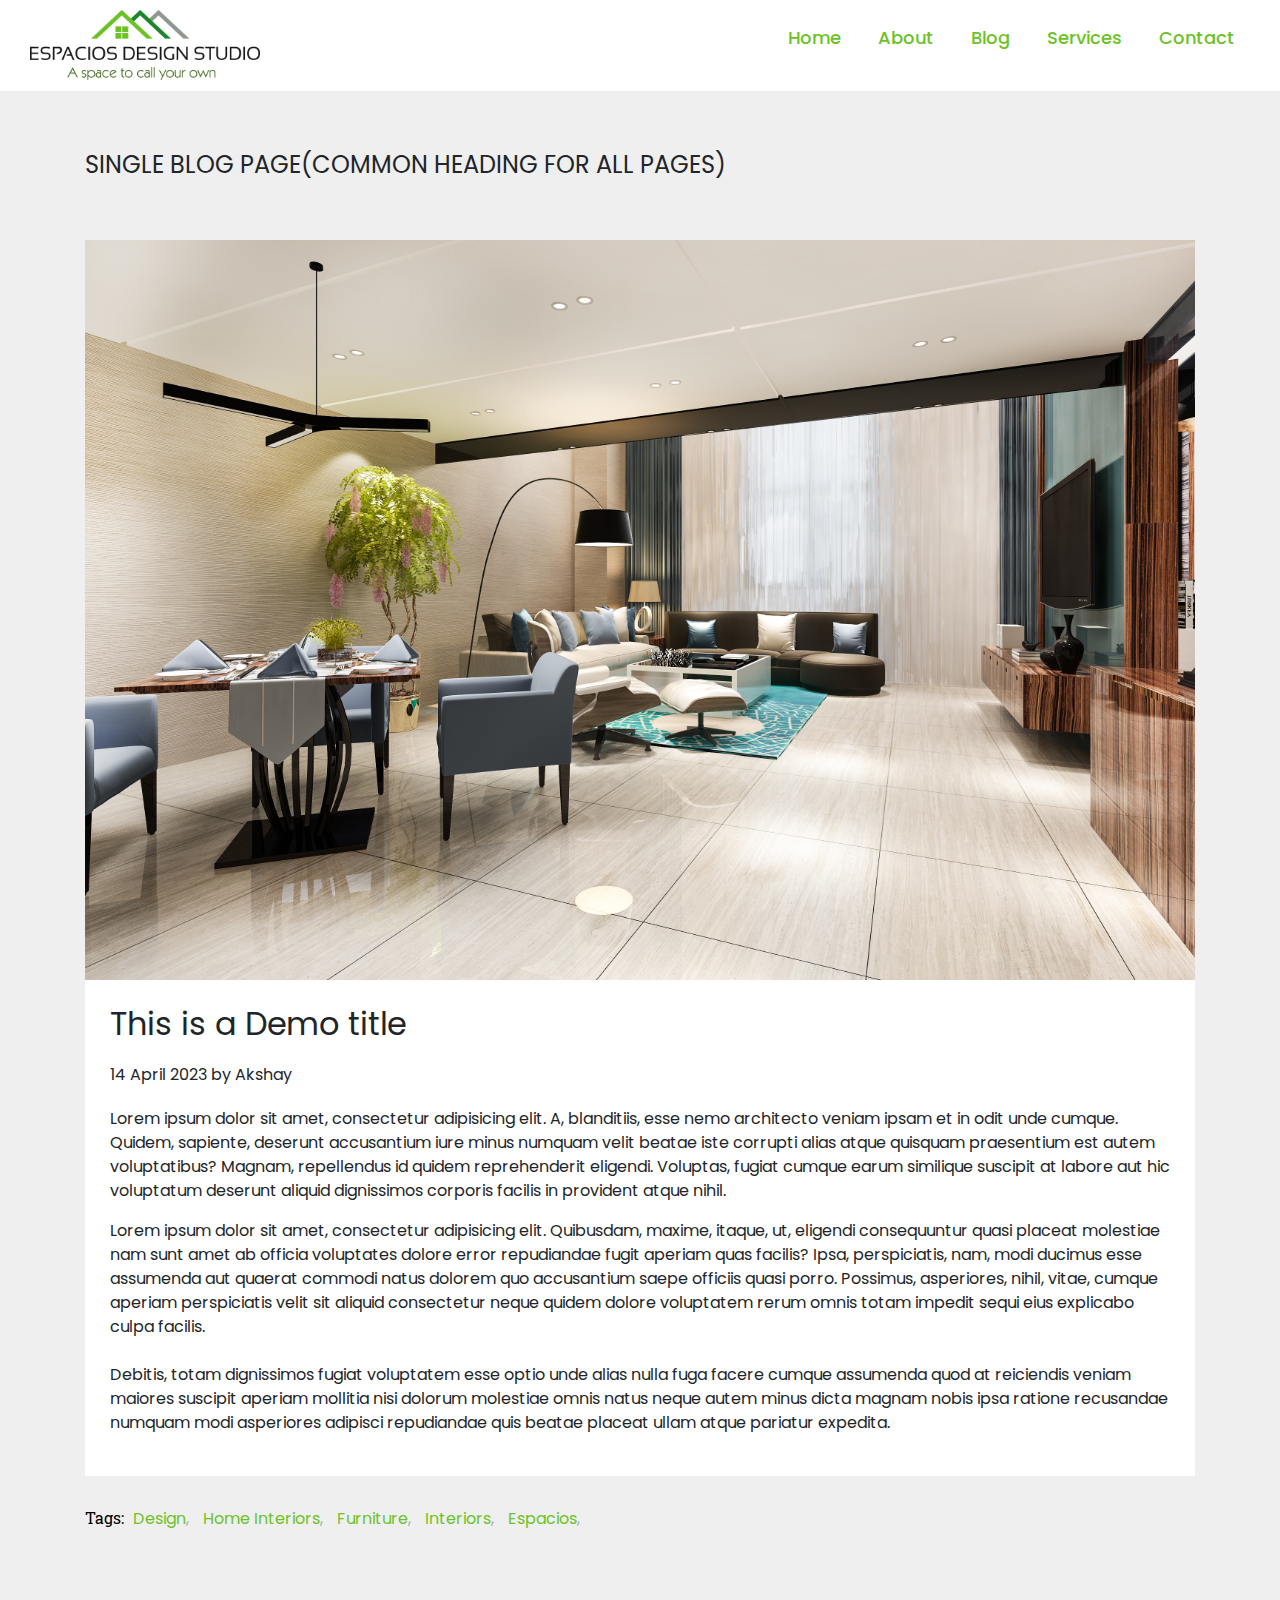
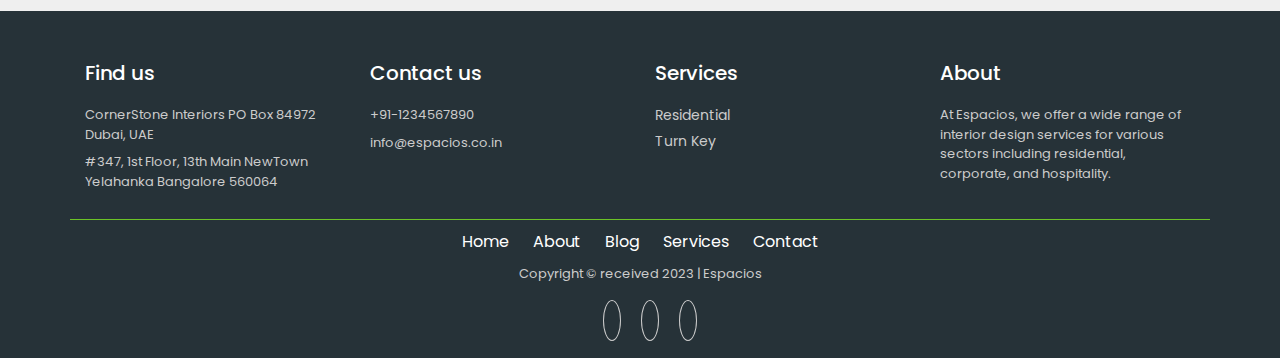
<file: blog/blog-single.html>
<!DOCTYPE html>
<html class="no-js"> <!--<![endif]-->

<head>
    <meta charset="utf-8">
    <title>Espacios - Blog Post Single</title>
    <meta name="description" content="">
    <meta name="viewport" content="width=device-width">

    <link rel="stylesheet" href="http://fonts.googleapis.com/css?family=Roboto+Slab:400,700,300,100">
    <link rel="stylesheet"
        href="http://fonts.googleapis.com/css?family=Roboto:400,400italic,300italic,300,500,500italic,700,900">
    <link rel="stylesheet" href="./css/bootstrap.css">
    <link rel="stylesheet" href="./css/blog.css">
    <link rel="stylesheet" href="../styles/index.css">
    <link rel="stylesheet" href="../styles/footer.css">

    <link rel="stylesheet" href="https://use.fontawesome.com/releases/v5.2.0/css/all.css"
    integrity="sha384-hWVjflwFxL6sNzntih27bfxkr27PmbbK/iSvJ+a4+0owXq79v+lsFkW54bOGbiDQ" crossorigin="anonymous">
    <link href="//maxcdn.bootstrapcdn.com/bootstrap/4.1.1/css/bootstrap.min.css" rel="stylesheet" id="bootstrap-css">
  
</head>

<body>
    <nav>
        <div class="menu">
            <div class="logo">
                <a href="../index.html"><img src="../assets/logo.jpeg"></a>
            </div>
            <ul>
                <li><a href="../index.html">Home</a></li>
                <li><a href="../about.html">About</a></li>
                <li><a href="../blog/blog.html">Blog</a></li>
                <li><a href="../services.html">Services</a></li>
                <li><a href="../contact.html">Contact</a></li>

            </ul>
        </div>
    </nav>
    <section>
        <div class="content-wrapper">
            <div class="inner-container container">
                <div class="row">
                    <div class="section-header col-md-12">
                        <h2>Single Blog page(common heading for all pages)</h2>
                    </div> <!-- /.section-header -->
                </div> <!-- /.row -->
                <div class="row">
                    <div class="blog-image col-md-12">
                        <img src="images/blog-single2.jpg" alt="Blog 1">
                    </div> <!-- /.blog-image -->
                    <div class="blog-info col-md-12">
                        <div class="box-content">
                            <h2 class="blog-title">This is a Demo title</h2>
                            <span class="blog-meta">14 April 2023 by Akshay</span>
                            <p>Lorem
                                ipsum dolor sit amet, consectetur adipisicing elit. A, blanditiis, esse nemo architecto
                                veniam ipsam et in odit unde cumque. Quidem, sapiente, deserunt accusantium iure minus
                                numquam velit beatae iste corrupti alias atque quisquam praesentium est autem
                                voluptatibus? Magnam, repellendus id quidem reprehenderit eligendi. Voluptas, fugiat
                                cumque earum similique suscipit at labore aut hic voluptatum deserunt aliquid
                                dignissimos corporis facilis in provident atque nihil.</p>


                            <p>Lorem ipsum dolor sit amet, consectetur adipisicing elit. Quibusdam, maxime, itaque, ut,
                                eligendi consequuntur quasi placeat molestiae nam sunt amet ab officia voluptates dolore
                                error repudiandae fugit aperiam quas facilis? Ipsa, perspiciatis, nam, modi ducimus esse
                                assumenda aut quaerat commodi natus dolorem quo accusantium saepe officiis quasi porro.
                                Possimus, asperiores, nihil, vitae, cumque aperiam perspiciatis velit sit aliquid
                                consectetur neque quidem dolore voluptatem rerum omnis totam impedit sequi eius
                                explicabo culpa facilis. <br><br>Debitis, totam dignissimos fugiat voluptatem esse optio
                                unde alias nulla fuga facere cumque assumenda quod at reiciendis veniam maiores suscipit
                                aperiam mollitia nisi dolorum molestiae omnis natus neque autem minus dicta magnam nobis
                                ipsa ratione recusandae numquam modi asperiores adipisci repudiandae quis beatae placeat
                                ullam atque pariatur expedita.</p>
                        </div>
                    </div> <!-- /.blog-info -->
                    <div class="blog-tags col-md-12">
                        <span style="color :black">Tags</span>:
                        <a style="color :#6cc327" href="">Design</a>
                        <a style="color :#6cc327" href="">Home Interiors</a>
                        <a style="color :#6cc327" href="">Furniture</a>
                        <a style="color :#6cc327" href="">Interiors</a>
                        <a style="color :#6cc327" href="">Espacios</a>
                    </div> <!-- /.blog-tags -->
                </div> <!-- /.row -->
                
            </div> <!-- /.inner-content -->
        </div> <!-- /.content-wrapper -->

    </section>
    
    <footer class="footer">
        <div class="container bottom_border">
          <div class="row">
    
            <div class=" col-sm-4 col-md col-sm-4  col-12 col">
              <h5 class="headin5_amrc col_white_amrc pt2">Find us</h5>
              <!--headin5_amrc-->
              <p><i class="fa fa-location-arrow"></i> CornerStone Interiors PO Box 84972 Dubai, UAE </p>
              <p><i class="fa fa-location-arrow"></i> #347, 1st Floor, 13th Main NewTown Yelahanka Bangalore 560064 </p>
              
            </div>
    
            <div class=" col-sm-4 col-md col-sm-4  col-12 col">
              <h5 class="headin5_amrc col_white_amrc pt2">Contact us</h5>
              <!--headin5_amrc-->
              <p><i class="fa fa-phone"></i> +91-1234567890 </p>
              <p><i class="fa fa fa-envelope"></i> info@espacios.co.in</p>
            </div>
    
            <div class=" col-sm-4 col-md col-sm-4  col-12 col">
              <h5 class="headin5_amrc col_white_amrc pt2">Services</h5>
              <!--headin5_amrc-->
              <ul class="footer_ul_amrc">
                <li><a href="./residential.html">Residential</a></li>
                <li><a href="./turnkey">Turn Key</a></li>
                </ul>
              <!--footer_ul_amrc ends here-->
            </div>
            
            <div class=" col-sm-4 col-md col-sm-4  col-12 col">
              <h5 class="headin5_amrc col_white_amrc pt2">About</h5>
              <!--headin5_amrc-->
              <p>At Espacios, we offer a wide range of interior design services for various sectors including residential,
                corporate, and hospitality. </p>
    
            </div>
    
            
    
          </div>
        </div>
    
    
        <div class="container">
          <ul class="foote_bottom_ul_amrc">
            <li><a href="../index.html">Home</a></li>
          <li><a href="../about.html">About</a></li>
          <li><a href="./blog.html">Blog</a></li>
          <li><a href="../services.html">Services</a></li>
          <li><a href="../contact.html">Contact</a></li>
          </ul>
          <!--foote_bottom_ul_amrc ends here-->
          <p class="text-center">Copyright &copy received 2023 | Espacios</p>
    
          <ul class="social_footer_ul">
            <li><a href="https://www.facebook.com/espacios.co.in" target="_blank"><i class="fab fa-facebook-f"></i></a></li>
            <li><a href="https://www.whatsapp.com/" target="_blank"><i class="fab fa-whatsapp"></i></a></li>
            <li><a href="https://www.instagram.com/espacios.co.in" target="_blank"><i class="fab fa-instagram"></i></a></li>
          </ul>
          <!--social_footer_ul ends here-->
        </div>
    
      </footer>

</body>

</html>
</file>
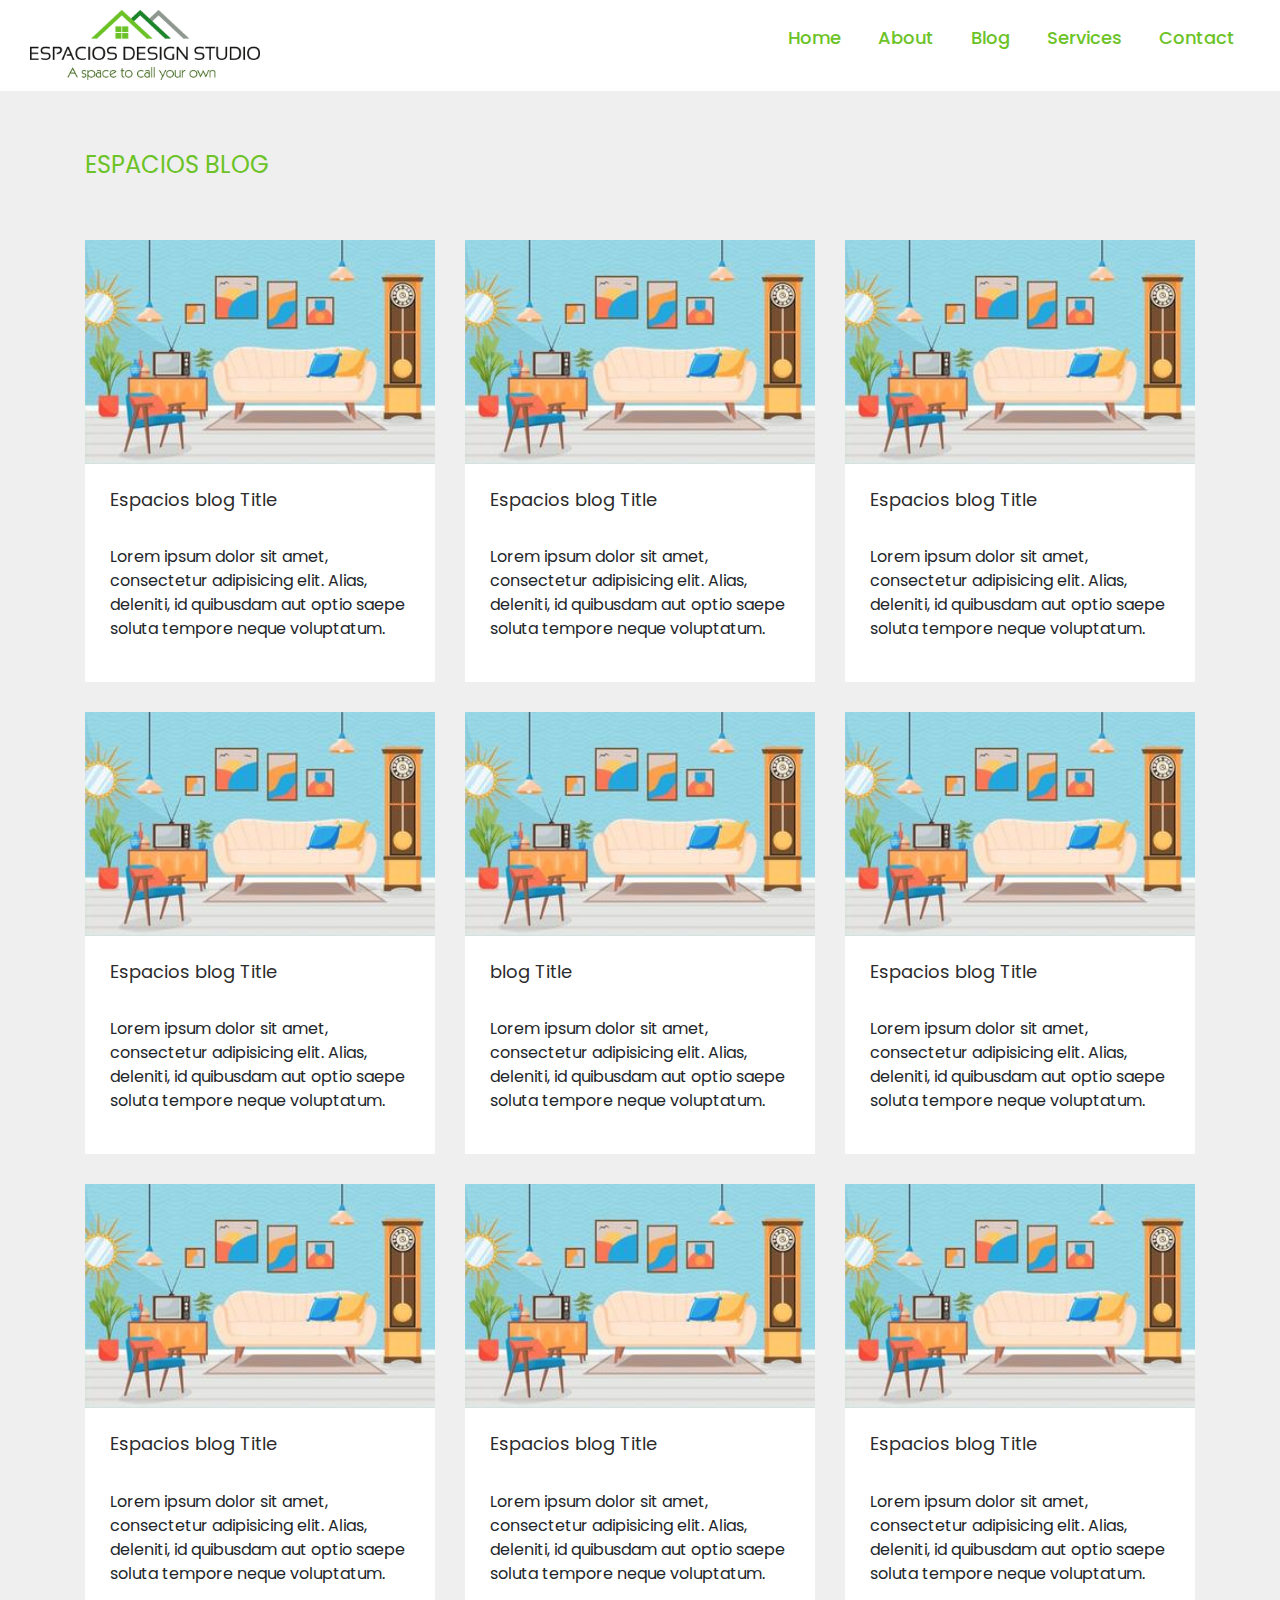
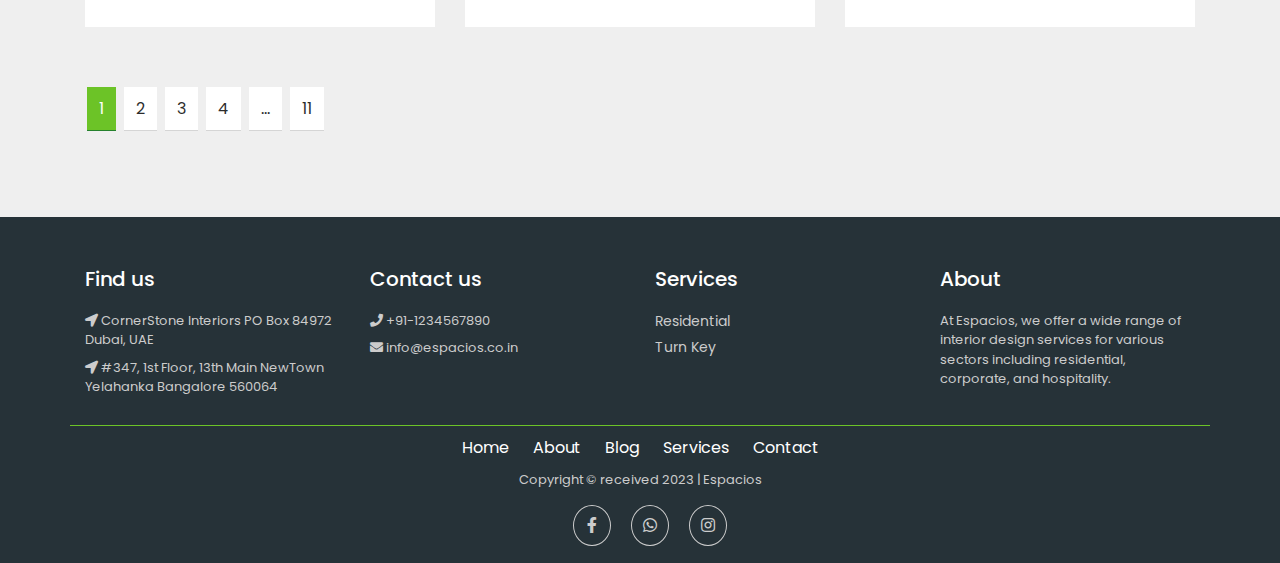
<file: blog/blog.html>
<!DOCTYPE html>
<!--[if lt IE 7]>      <html class="no-js lt-ie9 lt-ie8 lt-ie7"> <![endif]-->
<!--[if IE 7]>         <html class="no-js lt-ie9 lt-ie8"> <![endif]-->
<!--[if IE 8]>         <html class="no-js lt-ie9"> <![endif]-->
<!--[if gt IE 8]><!-->
<html class="no-js"> <!--<![endif]-->

<head>
    <meta charset="utf-8">
    <title>Espacios - Blog Page</title>
    <meta name="description" content="">
    <meta name="viewport" content="width=device-width">

    
    <link rel="stylesheet" href="./css/bootstrap.css">
    <link rel="stylesheet" href="./css/blog.css">
    <link rel="stylesheet" href="../styles/index.css">    
    <link rel="stylesheet" href="../styles/footer.css">
    
    <link href="//maxcdn.bootstrapcdn.com/bootstrap/4.1.1/css/bootstrap.min.css" rel="stylesheet" id="bootstrap-css">
    <link rel="stylesheet" href="https://cdnjs.cloudflare.com/ajax/libs/font-awesome/5.15.2/css/all.min.css" />
  <link rel="stylesheet" href="https://use.fontawesome.com/releases/v5.2.0/css/all.css"
    integrity="sha384-hWVjflwFxL6sNzntih27bfxkr27PmbbK/iSvJ+a4+0owXq79v+lsFkW54bOGbiDQ" crossorigin="anonymous">
</head>

<body>
    <nav>
        <div class="menu">
            <div class="logo">
                <a href="../index.html"><img src="../assets/logo.jpeg"></a>
            </div>
            <ul>
                <li><a href="../index.html">Home</a></li>
                <li><a href="../about.html">About</a></li>
                <li><a href="../blog/blog.html">Blog</a></li>
                <li><a href="../services.html">Services</a></li>
                <li><a href="../contact.html">Contact</a></li>

            </ul>
        </div>
    </nav>
    <section>

        <div class="content-wrapper">
            <div class="inner-container container">
                <div class="row">
                    <div class="section-header col-md-12">
                        <h2 style=" color: #6cc327">Espacios  Blog</h2>
                        <span></span>
                    </div> <!-- /.section-header -->
                </div> <!-- /.row -->
                <div class="row">
                    <div class="blog-masonry masonry-true">
                        <div class="post-masonry col-md-4 col-sm-6">
                            <div class="blog-thumb">
                                <img src="images/blog-2.jpg" alt="">
                                <div class="overlay-b">
                                    <div class="overlay-inner">
                                        <a href="blog-single.html" class="fa fa-link"></a>
                                    </div>
                                </div>
                            </div>
                            <div class="blog-body">
                                <div class="box-content">
                                    <h3 class="post-title"><a href="blog-single.html">Espacios blog Title</a></h3>
                                    <span class="blog-meta"></span>
                                    <p>Lorem ipsum dolor sit amet, consectetur adipisicing elit. Alias, deleniti, id
                                        quibusdam aut optio saepe soluta tempore neque voluptatum.</p>
                                </div>
                            </div>
                        </div> <!-- /.post-masonry -->
                        <div class="post-masonry col-md-4 col-sm-6">
                            <div class="blog-thumb">
                                <img src="images/blog-2.jpg" alt="">
                                <div class="overlay-b">
                                    <div class="overlay-inner">
                                        <a href="blog-single.html" class="fa fa-link"></a>
                                    </div>
                                </div>
                            </div>
                            <div class="blog-body">
                                <div class="box-content">
                                    <h3 class="post-title"><a href="blog-single.html">Espacios blog Title</a></h3>
                                    <span class="blog-meta"></span>
                                    <p>Lorem ipsum dolor sit amet, consectetur adipisicing elit. Alias, deleniti, id
                                        quibusdam aut optio saepe soluta tempore neque voluptatum.</p>
                                </div>
                            </div>
                        </div> <!-- /.post-masonry -->


                        <div class="post-masonry col-md-4 col-sm-6">
                            <div class="blog-thumb">
                                <img src="images/blog-2.jpg" alt="">
                                <div class="overlay-b">
                                    <div class="overlay-inner">
                                        <a href="blog-single.html" class="fa fa-link"></a>
                                    </div>
                                </div>
                            </div>
                            <div class="blog-body">
                                <div class="box-content">
                                    <h3 class="post-title"><a href="blog-single.html">Espacios blog Title</a></h3>
                                    <span class="blog-meta"></span>
                                    <p>Lorem ipsum dolor sit amet, consectetur adipisicing elit. Alias, deleniti, id
                                        quibusdam aut optio saepe soluta tempore neque voluptatum.</p>
                                </div>
                            </div>
                        </div> <!-- /.post-masonry -->


                        <div class="post-masonry col-md-4 col-sm-6">
                            <div class="blog-thumb">
                                <img src="images/blog-2.jpg" alt="">
                                <div class="overlay-b">
                                    <div class="overlay-inner">
                                        <a href="blog-single.html" class="fa fa-link"></a>
                                    </div>
                                </div>
                            </div>
                            <div class="blog-body">
                                <div class="box-content">
                                    <h3 class="post-title"><a href="blog-single.html">Espacios blog Title</a></h3>
                                    <span class="blog-meta"></span>
                                    <p>Lorem ipsum dolor sit amet, consectetur adipisicing elit. Alias, deleniti, id
                                        quibusdam aut optio saepe soluta tempore neque voluptatum.</p>
                                </div>
                            </div>
                        </div> <!-- /.post-masonry -->


                        <div class="post-masonry col-md-4 col-sm-6">
                            <div class="blog-thumb">
                                <img src="images/blog-2.jpg" alt="">
                                <div class="overlay-b">
                                    <div class="overlay-inner">
                                        <a href="blog-single.html" class="fa fa-link"></a>
                                    </div>
                                </div>
                            </div>
                            <div class="blog-body">
                                <div class="box-content">
                                    <h3 class="post-title"><a href="blog-single.html">blog Title</a></h3>
                                    <span class="blog-meta"></span>
                                    <p>Lorem ipsum dolor sit amet, consectetur adipisicing elit. Alias, deleniti, id
                                        quibusdam aut optio saepe soluta tempore neque voluptatum.</p>
                                </div>
                            </div>
                        </div> <!-- /.post-masonry -->


                        <div class="post-masonry col-md-4 col-sm-6">
                            <div class="blog-thumb">
                                <img src="images/blog-2.jpg" alt="">
                                <div class="overlay-b">
                                    <div class="overlay-inner">
                                        <a href="blog-single.html" class="fa fa-link"></a>
                                    </div>
                                </div>
                            </div>
                            <div class="blog-body">
                                <div class="box-content">
                                    <h3 class="post-title"><a href="blog-single.html">Espacios blog Title</a></h3>
                                    <span class="blog-meta"></span>
                                    <p>Lorem ipsum dolor sit amet, consectetur adipisicing elit. Alias, deleniti, id
                                        quibusdam aut optio saepe soluta tempore neque voluptatum.</p>
                                </div>
                            </div>
                        </div> <!-- /.post-masonry -->


                        <div class="post-masonry col-md-4 col-sm-6">
                            <div class="blog-thumb">
                                <img src="images/blog-2.jpg" alt="">
                                <div class="overlay-b">
                                    <div class="overlay-inner">
                                        <a href="blog-single.html" class="fa fa-link"></a>
                                    </div>
                                </div>
                            </div>
                            <div class="blog-body">
                                <div class="box-content">
                                    <h3 class="post-title"><a href="blog-single.html">Espacios blog Title</a></h3>
                                    <span class="blog-meta"></span>
                                    <p>Lorem ipsum dolor sit amet, consectetur adipisicing elit. Alias, deleniti, id
                                        quibusdam aut optio saepe soluta tempore neque voluptatum.</p>
                                </div>
                            </div>
                        </div> <!-- /.post-masonry -->


                        <div class="post-masonry col-md-4 col-sm-6">
                            <div class="blog-thumb">
                                <img src="images/blog-2.jpg" alt="">
                                <div class="overlay-b">
                                    <div class="overlay-inner">
                                        <a href="blog-single.html" class="fa fa-link"></a>
                                    </div>
                                </div>
                            </div>
                            <div class="blog-body">
                                <div class="box-content">
                                    <h3 class="post-title"><a href="blog-single.html">Espacios blog Title</a></h3>
                                    <span class="blog-meta"></span>
                                    <p>Lorem ipsum dolor sit amet, consectetur adipisicing elit. Alias, deleniti, id
                                        quibusdam aut optio saepe soluta tempore neque voluptatum.</p>
                                </div>
                            </div>
                        </div> <!-- /.post-masonry -->
                        <div class="post-masonry col-md-4 col-sm-6">
                            <div class="blog-thumb">
                                <img src="images/blog-2.jpg" alt="">
                                <div class="overlay-b">
                                    <div class="overlay-inner">
                                        <a href="blog-single.html" class="fa fa-link"></a>
                                    </div>
                                </div>
                            </div>
                            <div class="blog-body">
                                <div class="box-content">
                                    <h3 class="post-title"><a href="blog-single.html">Espacios blog Title</a></h3>
                                    <span class="blog-meta"></span>
                                    <p>Lorem ipsum dolor sit amet, consectetur adipisicing elit. Alias, deleniti, id
                                        quibusdam aut optio saepe soluta tempore neque voluptatum.</p>
                                </div>
                            </div>
                        </div> <!-- /.post-masonry -->
                    </div> <!-- /.blog-masonry -->
                </div> <!-- /.row -->
                <div class="row">
                    <div class="col-md-12">
                        <div class="pagination text-center">
                            <ul>
                                <li><a href="javascript:void(0)" class="active">1</a></li>
                                <li><a href="javascript:void(0)" >2</a></li>
                                <li><a href="javascript:void(0)">3</a></li>
                                <li><a href="javascript:void(0)">4</a></li>
                                <li><a href="javascript:void(0)">...</a></li>
                                <li><a href="javascript:void(0)">11</a></li>
                            </ul>
                        </div> <!-- /.pagination -->
                    </div> <!-- /.col-md-12 -->
                </div> <!-- /.row -->
            </div> <!-- /.inner-content -->
        </div> <!-- /.content-wrapper -->

    </section>

    <footer class="footer">
        <div class="container bottom_border">
          <div class="row">
    
            <div class=" col-sm-4 col-md col-sm-4  col-12 col">
              <h5 class="headin5_amrc col_white_amrc pt2">Find us</h5>
              <!--headin5_amrc-->
              <p><i class="fa fa-location-arrow"></i> CornerStone Interiors PO Box 84972 Dubai, UAE </p>
              <p><i class="fa fa-location-arrow"></i> #347, 1st Floor, 13th Main NewTown Yelahanka Bangalore 560064 </p>
              
            </div>
    
            <div class=" col-sm-4 col-md col-sm-4  col-12 col">
              <h5 class="headin5_amrc col_white_amrc pt2">Contact us</h5>
              <!--headin5_amrc-->
              <p><i class="fa fa-phone"></i> +91-1234567890 </p>
              <p><i class="fa fa fa-envelope"></i> info@espacios.co.in</p>
            </div>
    
            <div class=" col-sm-4 col-md col-sm-4  col-12 col">
              <h5 class="headin5_amrc col_white_amrc pt2">Services</h5>
              <!--headin5_amrc-->
              <ul class="footer_ul_amrc">
                <li><a href="./residential.html">Residential</a></li>
                <li><a href="./turnkey">Turn Key</a></li>
                </ul>
              <!--footer_ul_amrc ends here-->
            </div>
            
            <div class=" col-sm-4 col-md col-sm-4  col-12 col">
                <h5 class="headin5_amrc col_white_amrc pt2">About</h5>
                <!--headin5_amrc-->
                <p>At Espacios, we offer a wide range of interior design services for various sectors including residential,
                  corporate, and hospitality. </p>
      
              </div>
    
            
    
          </div>
        </div>
    
    
        <div class="container">
          <ul class="foote_bottom_ul_amrc">
            <li><a href="../index.html">Home</a></li>
          <li><a href="../about.html">About</a></li>
          <li><a href="./blog.html">Blog</a></li>
          <li><a href="../services.html">Services</a></li>
          <li><a href="../contact.html">Contact</a></li>
          </ul>
          <!--foote_bottom_ul_amrc ends here-->
          <p class="text-center">Copyright &copy received 2023 | Espacios</p>
    
          <ul class="social_footer_ul">
            <li><a href="https://www.facebook.com/espacios.co.in" target="_blank"><i class="fab fa-facebook-f"></i></a></li>
            <li><a href="https://www.whatsapp.com/" target="_blank"><i class="fab fa-whatsapp"></i></a></li>
            <li><a href="https://www.instagram.com/espacios.co.in" target="_blank"><i class="fab fa-instagram"></i></a></li>
          </ul>
          <!--social_footer_ul ends here-->
        </div>
    
      </footer>

    

    <!-- Preloader -->
    

</body>

</html>
</file>
<file: styles/index.css>
@import url('https://fonts.googleapis.com/css2?family=Poppins:wght@200;300;400;500;600;700&display=swap');

* {
  margin: 0;
  padding: 0;
  box-sizing: border-box;
  font-family: 'Poppins', sans-serif;
}

::selection {
  color: #000;
  background: #fff;
}

/*NavBar */
nav {
  position: sticky;
  background: #ffffff;
  width: 100%;
  padding: 10px 10px;
  z-index: 99;
  flex-wrap: wrap;

}

nav .menu {
  width: 100%;
  margin: auto;
  display: flex;
  align-items: center;
  justify-content: space-between;
  flex-direction: row;
  padding: 0 20px;
  flex-wrap: wrap;
}

.menu .logo a {
  text-decoration: none;
  color: #fff;


}

.logo img {

  height: 70px;
  justify-self: center;
  align-self: center;

}

.menu ul {
  display: inline-flex;

}

.menu ul li {
  list-style: none;
  margin-left: 7px;
  align-items: center;
}

.menu ul li a {
  text-decoration: none;
  color: #6cc327;
  font-size: 18px;
  font-weight: 500;
  padding: 8px 15px;
  border-radius: 5px;
  transition: all 0.3s ease;
}

.menu ul li a:hover {
  /* background: #fff; */
  color: #26822e;
}



/* HOME */

.img {
  background: url('../assets/bg2.jpg')no-repeat;
  width: 100%;
  height: 100vh;
  background-size: cover;
  background-position: center;
  position: relative;
}

.center {
  position: absolute;
  top: 52%;
  left: 50%;
  transform: translate(-50%, -50%);
  width: 100%;
  padding: 0 20px;
  text-align: center;
}

.center .title {
  color: #fff;
  letter-spacing: 24px;
  font-size: 55px;
  font-weight: 600;
}

.center .btns {
  margin-top: 20px;
}

.center .btns button {
  color: #fff;
  border-radius: 50px;
  padding: 20px 40px;
  border: none;
  margin: 0 10px;
  font-size: 24px;
  font-weight: 400;
  background: linear-gradient(to right, #26822e, #6cc327);
  cursor: pointer;
  outline: none;
  transition: all 0.3s ease;
}
.center .btns button:hover{
  color: black;
}

@media (max-width : 768px) {

  nav .menu {
    display: flex;
    flex-direction: column;
  }
}

@media (max-width : 769px) {

  nav .menu {
    display: flex;
    flex-direction: column;
  }
}

@media (max-width : 773px) {

  nav .menu {
    display: flex;
    flex-direction: column;
  }
}

@media (max-width : 789px) {

  nav .menu {
    display: flex;
    flex-direction: column;
  }
}
</file>
<file: styles/footer.css>
/* footer */
.col_white_amrc {
    color: #FFF;
  }
  
  footer {
    width: 100%;
    background-color: #263238;
    min-height: 250px;
    padding: 10px 0px 25px 0px;
  }
  
  .pt2 {
    padding-top: 40px;
    margin-bottom: 20px;
  }
  
  footer p {
    font-size: 13px;
    color: #CCC;
    padding-bottom: 0px;
    margin-bottom: 8px;
  }
  .mb10 {
    padding-bottom: 15px;
  }
  
  .footer_ul_amrc {
    margin: 0px;
    list-style-type: none;
    font-size: 14px;
    padding: 0px 0px 10px 0px;
  }
  
  .footer_ul_amrc li {
    padding: 0px 0px 5px 0px;
  }
  
  .footer_ul_amrc li a {
    color: #CCC;
  }
  
  .footer_ul_amrc li a:hover {
    color: #fff;
    text-decoration: none;
  }
  
  .fleft {
    float: left;
  }
  
  .padding-right {
    padding-right: 10px;
  }
  
  .footer_ul2_amrc {
    margin: 0px;
    list-style-type: none;
    padding: 0px;
  }
  
  .footer_ul2_amrc li p {
    display: table;
  }
  
  .footer_ul2_amrc li a:hover {
    text-decoration: none;
  }
  
  .footer_ul2_amrc li i {
    margin-top: 5px;
  }
  
  
  
  .bottom_border {
    border-bottom: 1px solid #6cc327;
    padding-bottom: 20px;
  }
  
  .foote_bottom_ul_amrc {
    list-style-type: none;
    padding: 0px;
    display: table;
    margin-top: 10px;
    margin-right: auto;
    margin-bottom: 10px;
    margin-left: auto;
  }
  
  .foote_bottom_ul_amrc li {
    display: inline;
  }
  
  .foote_bottom_ul_amrc li a {
    color: #ffffff;
    margin: 0 12px;
  }
  
  .social_footer_ul {
    display: table;
    margin: 15px auto 0 auto;
    list-style-type: none;
  }
  
  .social_footer_ul li {
    padding-left: 20px;
    padding-top: 10px;
    float: left;
  }
  
  .social_footer_ul li a {
    color: #CCC;
    border: 1px solid #CCC;
    padding: 8px;
    border-radius: 50%;
  }
  
  .social_footer_ul li i {
    width: 20px;
    height: 20px;
    text-align: center;
  }
  
  .row h5:hover{
    color: #6cc327;
  }
  i:hover{
    color: #6cc327;
  }
</file>
<file: styles/about.css>
* {
    box-sizing:border-box;
  }
  
  body {
    margin: 0;
    font-family: 'Poppins',sans-serif;
  }
  
  .content-container {
    padding: 75px;
    padding-right: 0px;
    padding-left: 125px;
    display: flex;
    align-items: center;
    justify-content: center;
    flex-wrap: wrap;
    
  }
  
  .col-container:after {
    content: "";
    display: table;
    clear: both;

  }
  
  .column-one {
    float: left;
    width: 66.66666%;
    padding: 25px;
    padding-right: 150px;
  }
  .column-two {
    float: left;
    width: 20%;
    box-shadow: 0 5px 10px rgba(0, 0, 0, 0.3);
    margin-right: 150px;  
    
    
  }
  
  .l-font {
    font-size: medium;
    
    text-align: justify;
    line-height: 2.5;
  }
  
  .xl-font {
    font-size: 65px;
    color: #26822e;
    font-size: 30px;
    font-weight: 600;
    padding-bottom: 15px;
  }
  
  .column-two img {
    display: flex;
    height: auto;
    max-width: 100%;
    text-align: right;
    object-fit: cover;
    object-position: center

  }
  
  

  @media screen and (max-width: 767px)
   {
    .content-container{
      display: flex;
      flex-direction: column;
      flex-wrap: wrap;
    }
    .column-one,
    .column-two {
      width: 100%;
         
      text-align: center;
      justify-items: center;
    }

    .column-two img{
    display: none;
    }


  }

  @media screen and (max-width: 800px)
  {
   .content-container{
     display: flex;
     flex-direction: column;
     flex-wrap: wrap;
   }
   .column-one,
   .column-two {
     width: 100%;
        
     text-align: center;
     justify-items: center;
   }

   .column-two img{
   display: none;
   }


 }

 @media screen and (max-width: 960px)
  {
   .content-container{
     display: flex;
     flex-direction: column;
     flex-wrap: wrap;
   }
   .column-one,
   .column-two {
     width: 100%;
        
     text-align: center;
     justify-items: center;
   }

   .column-two img{
   display: none;
   }


 }
 @media screen and (max-width: 1267px)
 {
  .content-container{
    display: flex;
    flex-direction: column;
    flex-wrap: wrap;
  }
  .column-one,
  .column-two {
    width: 100%;
       
    text-align: center;
    justify-items: center;
  }

  .column-two img{
  display: none;
  }


}
</file>
<file: styles/contact.css>
.contact{
    min-height: 100vh;
    width: 100%;
    background: whitesmoke;
    display: flex;
    align-items: center;
    justify-content: center;
    
  }
  .contact-container{
    display: flex;
    align-items: center;
    justify-items: center;
    width: 85%;
    /* background: #fff; */
    border-radius: 6px;
    padding: 20px 60px 30px 40px;
    box-shadow: 0 5px 10px rgba(0, 0, 0, 0.2);
  }
  .contact-container .content{
    display: flex;
    align-items: center;
    justify-content: space-between;
    max-height: fit-content;
  }
  .contact-container .content .left-side{
    
    width: 25%;
    height: 100%;
    display: flex;
    flex-direction: column;
    align-items: center;
    justify-content: center;
    margin-top: 15px;
    position: relative;
  }
  .content .left-side::before{
    content: '';
    position: absolute;
    height: 70%;
    width: 2px;
    right: -15px;
    top: 50%;
    transform: translateY(-50%);
    background: #afafb6;
  }
  .content .left-side .details{
    margin: 14px;
    text-align: center;
  }
  .content .left-side .details i{
    font-size: 30px;
    color: #6cc327;
    margin-bottom: 10px;
  }
  .content .left-side .details .topic{
    font-size: 18px;
    font-weight: 500;
  }
  .content .left-side .details .text-one,
  .content .left-side .details .text-two{
    font-size: 14px;
    color: black;
  }
  .contact-container .content .right-side{
    
    width: 75%;
    margin-left: 75px;
  }
  .content .right-side .topic-text{
    font-size: 30px;
    font-weight: 600;
    color: #26822e;
  }
  .right-side p{
    font-size: medium;
    text-align: justify;
  }
  .right-side .input-box{
    height: 50px;
    width: 100%;
    margin: 12px 0;
  }
  .right-side .input-box input,
  .right-side .input-box textarea{
    height: 100%;
    width: 100%;
    border: none;
    outline: none;
    font-size: 16px;
    background: #F0F1F8;
    border-radius: 6px;
    padding: 0 15px;
    resize: none;
  }
  .right-side .message-box{
    min-height: 110px;
  }
  .right-side .input-box textarea{
    padding-top: 6px;
  }
  .right-side .button{
    display: inline-block;
    margin-top: 12px;
  }
  .right-side .button input[type="button"]{
    color: #fff;
    font-size: 18px;
    outline: none;
    border: none;
    padding: 8px 16px;
    border-radius: 6px;
    background: #26822e;
    cursor: pointer;
    transition: all 0.3s ease;
  }
  .button input[type="button"]:hover{
    background: #6cc327;
  }




  @media only screen and (max-width: 767px) {
    .contact{
      min-height: 110vh;
      
    }
    .contact-container {
      height: auto;
      padding: 20px;
      
    }
    .contact-container .content {
      flex-direction: column-reverse;
      align-items: center;
      justify-content: center;
    }
    .contact-container .content .left-side {
      width: 100%;
      margin-top: 0;
      margin-bottom: 20px;
      flex-direction: row;
    }
    .content .left-side::before {
      display: none;
    }
    .contact-container .content .right-side {
      width: 85%;
      margin-top: 20px;
    
    }
  }

    
  /* Large laptops and desktops */
  @media only screen and (min-width: 992px) {
    .contact-container {
      padding: 60px;
    }
    .contact-container .content .left-side {
      margin-top: 0;
      margin-bottom: 60px;
    }
  }
</file>
<file: styles/requirement.css>
/* ===== Google Font Import - Poppins ===== */
@import url('https://fonts.googleapis.com/css2?family=Poppins:wght@200;300;400;500;600&display=swap');
*{
    margin: 0;
    padding: 0;
    box-sizing: border-box;
    font-family: 'Poppins', sans-serif;
}
section{
    min-height: 100vh;
    display: flex;
    align-items: center;
    justify-content: center;
    background: linear-gradient(to right,whitesmoke,#bdc0bb );
    /* background-color: whitesmoke; */
        }
.container{
    position: relative;
    max-width: 900px;
    width: 100%;
    border-radius: 6px;
    padding: 30px;
    margin: 0 15px;
    background-color: #fff;
    box-shadow: 0 5px 10px rgba(0, 0, 0, 0.3);
}
.container header{
    position: relative;
    font-size: 20px;
    font-weight: 600;
    color: #333;
}
.container header::before{
    content: "";
    position: absolute;
    left: 0;
    bottom: -2px;
    height: 3px;
    width: 27px;
    border-radius: 8px;
    background-color: #26822e;
}
.container form{
    position: relative;
    margin-top: 16px;
    min-height: 490px;
    background-color: #fff;
    overflow: hidden;
}
.container form .form{
    position: absolute;
    background-color: #fff;
    transition: 0.3s ease;
}


form.secActive .form.first{
    opacity: 0;
    pointer-events: none;
    transform: translateX(-100%);
}
.container form .title{
    display: block;
    margin-bottom: 8px;
    font-size: 16px;
    font-weight: 500;
    margin: 6px 0;
    color: #26822e;
}
.container form .fields{
    display: flex;
    align-items: center;
    justify-content: space-between ;    
    flex-wrap: wrap;
}

form .fields .input-field{
    display: flex;
    width: calc(100% / 3 - 15px);
    flex-direction: column;
    margin: 4px 0;
}
.input-field label{
    font-size: 12px;
    font-weight: 500;
    color: #2e2e2e;
}
.input-field input, select{
    outline: none;
    font-size: 14px;
    font-weight: 400;
    color: #333;
    border-radius: 5px;
    border: 1px solid #aaa;
    padding: 0 15px;
    height: 42px;
    margin: 8px 0;
}
.input-field input :focus,
.input-field select:focus{
    box-shadow: 0 3px 6px rgba(0,0,0,0.13);
}
.input-field select,
.input-field input[type="date"]{
    color: #707070;
}
.input-field input[type="date"]:valid{
    color: #333;
}
.container form button, .backBtn{
    display: flex;
    align-items: center;
    justify-content: center;
    height: 45px;
    max-width: 200px;
    width: 100%;
    border: none;
    outline: none;
    color: #fff;
    border-radius: 5px;
    margin: 25px 0;
    background-color: #26822e;
    transition: all 0.3s linear;
    cursor: pointer;
}
.container form .btnText{
    font-size: 14px;
    font-weight: 400;
}
form button:hover{
    background-color: #6cc327;
}
form button i,
form .backBtn i{
    margin: 0 6px;
}
form .backBtn i{
    transform: rotate(180deg);
}
form .buttons{
    display: flex;
    align-items: center;
}
form .buttons button , .backBtn{
    margin-right: 14px;
}

@media (max-width: 750px) {
    .container form{
        overflow-y: scroll;
    }
    .container form::-webkit-scrollbar{
       display: none;
    }
    form .fields .input-field{
        width: calc(100% / 2 - 15px);
    }
}

@media (max-width: 550px) {
    form .fields .input-field{
        width: 100%;
    }
}
</file>
<file: styles/popup.css>
/* CSS for the Form Pop-up */
.form-popup {
  display: none;
  position: fixed;
  z-index: 9;
  left: 0;
  top: 0;
  width: 100%;
  height: 100%;
  overflow: auto;
  background-color: rgba(0, 0, 0, 0.4);
}

.form-container {
  background-color: white;
  margin: 10% auto;
  padding: 20px;
  border: 1px solid #888;
  width: 50%;
}

.form-container h2 {
  margin: 0 0 20px;
}

.form-container input[type=text], .form-container input[type=email], .form-container textarea {
  width: 100%;
  padding: 10px;
  margin: 5px 0 15px;
  border: none;
  background: #f1f1f1;
}

.form-container textarea {
  height: 100px;
}

.form-container .btn {
  background-color: #26822e;
  color: white;
  padding: 10px 20px;
  border: none;
  cursor: pointer;
  width: 100%;
  margin-bottom: 10px;
  opacity: 0.8;
}

.form-container .cancel {
  background-color: #ccc;
}

.form-container .btn:hover, .open-button:hover {
  opacity: 1;
}
</file>
<file: styles/services.css>
* {
  padding: 0;
  margin: 0;
  box-sizing: border-box;
  font-family: "Poppins", sans-serif;
}
html {
  scroll-behavior: smooth;
}



/* Services first page */

.middle {
  min-height: 75vh;
  top: 120px;
  width: 100%;
  align-items: center;
  justify-content: center;
  position: relative;
  overflow: hidden;
  background-color: white;
  align-content: center;
  justify-content: center;
  flex-wrap: wrap;
}

.mid-container {

  display: flex;
  height: 100%;
  flex-wrap: wrap;
  background-color: #ffffff;
  justify-content: space-around;
  align-items: center;  
  position: relative;
  overflow: hidden;
}

.circle {
  display: flex;
  border-radius: 70%;
  height: 50vh;
  width: 50vh;
  background: linear-gradient(to right, #26822e, #6cc327);
  align-items: center;
  text-align: center;
  justify-content: center;
 flex-wrap: wrap;
 box-shadow: 0 5px 10px rgba(0, 0, 0, 0.3);
}

.text h5{
  
  text-align: center;
  justify-content: center;

}


.box-row
{
  display: flex;
  flex-wrap: wrap;
  
}
.box-column {
  display: flex;
  width: 100%;
  padding: 0 1em 1em 1em;
  text-align: center;
  justify-content: space-between;
}

 .box {
  display: flex;
  float: right;
  flex-direction: column;
  justify-content: center;
  align-items: center;
  margin: 10px;
  width: 40vh;
  height: 50vh;
  box-shadow: 0 5px 10px rgba(0, 0, 0, 0.3);
  padding: 20px;
  border-radius: 2px;
  flex-wrap: wrap;
}




.box img {
  width: 100%;
  height: auto;
  margin-bottom: 30px;
}

.box button {
  padding: 10px 10px;
  background: linear-gradient(to right, #26822e, #6cc327);
  padding-left: 40px;
  padding-right: 40px;
  padding-bottom: 40px;
  color: white;
  border: none;
  border-radius: 50px;
  font-size: 20px;
  height: 5vh;
  text-align: center;
  position: relative;
}



.circle:hover .text {
  color: #ffffff;
}


/* Services second page */

.section-down {
  min-height: 100vh;
  top: 120px;
  width: 100%;
  display: grid;
  place-items: center;
  position: relative;
  overflow: hidden;
  background-color: whitesmoke;
}


.rows {
  display: flex;
  flex-wrap: wrap;
  text-align: center;
  justify-content: center;
   
}

.rows h1{
  font-size: 40px;
  font-weight: 600;
  text-align: justify;
  line-height: 2.5;
}

.column {
  width: 100%;
  padding: 0 1em 1em 1em;
  text-align: center;

}

.card {
  width: 100%;
  height: 100%;
  padding: 2em 1.5em;
  background: linear-gradient(#ffffff 50%, #26822e 50%);
  background-size: 100% 200%;
  background-position: 0 2.5%;
  border-radius: 5px;
  box-shadow: 0 0 35px rgba(0, 0, 0, 0.12);
  cursor: pointer;
  transition: 0.5s;
  
}




h3 {
  font-size: 20px;
  font-weight: 600;
  color: #26822e;
  margin: 1em 0;
   font: bolder; 
}

p {
  color: #000000;
  font-size: 15px;
    line-height: 1.6;
  letter-spacing: 0.03em;
}

.icon-wrapper {
  background-color: #ffffff;
  position: relative;
  margin: auto;
  font-size: 30px;
  height: 2.5em;
  width: 2.5em;
  color: #6cc327;
  border-radius: 50%;
  display: grid;
  
  place-items: center;
  transition: 0.5s;
}

.card:hover {
  background-position: 0 100%;
}

.card:hover .icon-wrapper {
  background-color: #ffffff;
  color: #26822e;
}

.card:hover h3 {
  color: #ffffff;
}

.card:hover p {
  color: #f0f0f0;
}

@media screen and (min-width: 768px) {
  section {
    padding: 0 2em;
  }

  .column {
    flex: 0 50%;
    max-width: 50%;
  }
}

@media screen and (min-width: 992px) {
  section {
    padding: 1em 3em;
  }

  .column {
    flex: 0 0 33.33%;
    max-width: 33.33%;
  }
}



/* services third page */

.content-container {
  padding: 75px;
  padding-right: 0px;
  padding-left: 125px;
  display: flex;
  align-items: center;
  justify-content: center;
  flex-wrap: wrap;
  
}

.col-container:after {
  content: "";
  display: table;
  clear: both;

}

.column-one {
  float: left;
  width: 66.66666%;
  padding: 25px;
  padding-right: 150px;
}
.column-two {
  float: left;
  width: 20%;
  box-shadow: 0 5px 10px rgba(0, 0, 0, 0.3);
  margin-right: 150px;  
  
  
}

.l-font {
  font-size: medium;
  
  text-align: justify;
  line-height: 2.5;
}

.xl-font {
  font-size: 65px;
  color: #26822e;
  font-size: 30px;
  font-weight: 600;
  padding-bottom: 15px;
}

.column-two img {
  display: flex;
  height: auto;
  max-width: 100%;
  text-align: right;
  object-fit: cover;
  object-position: center

}



@media screen and (max-width: 767px)
 {
  .content-container{
    display: flex;
    flex-direction: column;
    flex-wrap: wrap;
  }
  .column-one,
  .column-two {
    width: 100%;
       
    text-align: center;
    justify-items: center;
  }

  .column-two img{
  display: none;
  }


}

@media screen and (max-width: 800px)
{
 .content-container{
   display: flex;
   flex-direction: column;
   flex-wrap: wrap;
 }
 .column-one,
 .column-two {
   width: 100%;
      
   text-align: center;
   justify-items: center;
 }

 .column-two img{
 display: none;
 }


}

@media screen and (max-width: 960px)
{
 .content-container{
   display: flex;
   flex-direction: column;
   flex-wrap: wrap;
 }
 .column-one,
 .column-two {
   width: 100%;
      
   text-align: center;
   justify-items: center;
 }

 .column-two img{
 display: none;
 }


}
@media screen and (max-width: 1267px)
{
.content-container{
  display: flex;
  flex-direction: column;
  flex-wrap: wrap;
}
.column-one,
.column-two {
  width: 100%;
     
  text-align: center;
  justify-items: center;
}

.column-two img{
display: none;
}
}

@media screen and (max-width: 1347px)
 {
  .content-container{
    display: flex;
    flex-direction: column;
    flex-wrap: wrap;
  }
  .column-one,
  .column-two {
    width: 100%;
       
    text-align: center;
    justify-items: center;
  }

  .column-two img{
  display: none;
  }


}
</file>
<file: blog/css/blog.css>
html, body, div, span, applet, object, iframe, h1, h2, h3, h4, h5, h6, p, blockquote, pre, a, abbr, acronym, address, big, cite, code, del, dfn, em, img, ins, kbd, q, s, samp, small, strike, strong, sub, sup, tt, var, b, u, i, center, dl, dt, dd, ol, ul, li, fieldset, form, label, legend, table, caption, tbody, tfoot, thead, tr, th, td, article, aside, canvas, details, embed, figure, figcaption, footer, header, hgroup, menu, nav, output, ruby, section, summary, time, mark, audio, video {
  margin: 0;
  padding: 0;
  border: 0;
  font-size: 100%;
  font-family: 'Poppins', sans-serif;
  vertical-align: baseline;
}

body {
  line-height: 1;
}

ol,
ul {
  list-style: none;
}

table {
  border-collapse: collapse;
  border-spacing: 0;
}

html {
  font-size: 100%;
  -webkit-text-size-adjust: 100%;
  -ms-text-size-adjust: 100%;
}

a:focus {
  outline: none;
}

article,
aside,
details,
figcaption,
figure,
footer,
header,
hgroup,
nav,
section,
img {
  display: block;
}

audio,
canvas,
video {
  display: inline-block;
  *display: inline;
  *zoom: 1;
}

audio:not([controls]) {
  display: none;
}

sub,
sup {
  line-height: 0;
  position: relative;
  vertical-align: baseline;
}

sup {
  top: -.5em;
}

sub {
  bottom: -.25em;
}

img {
  border: 0;
  -ms-interpolation-mode: bicubic;
}



body {
  font-family: "Roboto", sans-serif;
  font-size: .89em;
  line-height: 1.75;
  color: #777777;
  background-color: #efefef;
  text-rendering: optimizeLegibility;
}

a {
  color: #6cc327;
  text-decoration: none;
  -webkit-transition: all 200ms ease-in-out;
  -moz-transition: all 200ms ease-in-out;
  transition: all 200ms ease-in-out;
}
a:hover {
  color: black;
  text-decoration: none;
}

h1, h2, h3, h4, h5, h6 {
  font-family: "Roboto Slab", serif;
  color: #2c2c2c;
}

*, *:before, *:after {
  -moz-box-sizing: border-box;
  -webkit-box-sizing: border-box;
  box-sizing: border-box;
}





.text-center {
  text-align: center;
}

@media screen and (max-width: 768px) {
  blockquote {
    padding-left: 30px;
    font-size: 1em;
  }
}

hr {
  display: block;
  height: 1px;
  border: 0;
  border-top: 1px solid #e2e2e2;
  margin: 40px 0;
}

input.mainBtn {
  text-transform: uppercase;
  background: white;
  color: #2c2c2c;
  font-weight: 700;
  padding: 14px 17px;
  -webkit-transition: all 200ms ease-in-out;
  -moz-transition: all 200ms ease-in-out;
  transition: all 200ms ease-in-out;
}


.site-header {
  position: relative;
  z-index: 8;
}

a.btn-left, .top-header .social-top ul li a, .main-header .menu-wrapper a.toggle-menu {
  border: 1px solid #d5d5d5;
  width: 36px;
  height: 36px;
  line-height: 36px;
  text-align: center;
  display: inline-block;
  color: #2c2c2c;
}
a.btn-left:hover, .top-header .social-top ul li a:hover, .main-header .menu-wrapper a.toggle-menu:hover {
  color: #2c2c2c;
  border-color: #2c2c2c;
}

.top-header {
  width: 100%;
  overflow: hidden;
  background-color: white;
}
.top-header .logo {
  padding: 34px 0 34px 60px;
}
@media screen and (min-width: 769px) and (max-width: 991px) {
  .top-header .logo {
    padding: 20px 0 20px 20px;
    text-align: center h1;
    text-align-display: block;
    text-align-text-align: center;
  }
  .top-header .logo span {
    display: block;
    margin-left: 0 !important;
  }
}
@media screen and (max-width: 768px) {
  .top-header .logo {
    text-align: center;
    padding: 20px;
  }
  .top-header .logo span {
    display: none;
  }
}
.top-header .logo h1 {
  display: inline-block;
  font-size: 2em;
  text-transform: uppercase;
  font-weight: 700;
}
.top-header .logo h1 em {
  font-style: normal;
  color: #f69730;
}
.top-header .logo span {
  margin-left: 10px;
}
.top-header .social-top {
  padding: 40px 60px 40px 0;
  overflow: hidden;
  text-align: right;
}
.top-header .social-top ul li {
  display: inline;
}
@media screen and (min-width: 769px) and (max-width: 991px) {
  .top-header .social-top {
    padding: 40px 20px 40px 0;
  }
}
@media screen and (max-width: 768px) {
  .top-header .social-top {
    padding: 0 20px 20px 20px;
    text-align: center;
  }
}
.top-header a {
  color: #2c2c2c;
}

.main-header {
  width: 100%;
  min-height: 96px;
  background-color: #efefef;
  padding: 30px 60px;
}
@media screen and (min-width: 769px) and (max-width: 991px) {
  .main-header {
    padding: 20px;
    min-height: 76px;
  }
}
@media screen and (max-width: 768px) {
  .main-header {
    padding: 20px;
    min-height: 76px;
  }
}
.main-header .main-header-left a {
  font-size: 18px;
}
.main-header .menu-wrapper {
  position: relative;
  z-index: 99;
  text-align: right;
  margin-top: 10px;
}
.main-header .menu-wrapper a.toggle-menu {
  display: none;
  background-color: #2c2c2c;
  color: white;
  border-color: #2c2c2c;
  position: absolute;
  right: 20px;
  overflow: hidden;
}
.main-header .menu-wrapper a.toggle-menu:hover {
  color: white;
}
.main-header .menu-wrapper ul li {
  display: inline;
  margin-left: 30px;
  position: relative;
}
.main-header .menu-wrapper ul li:after {
  content: '/';
  color: #d5d5d5;
  margin-left: 30px;
}
.main-header .menu-wrapper ul li:last-child:after {
  content: '';
  display: none;
}
.main-header .menu-wrapper ul li a {
  text-transform: uppercase;
  font-weight: 500;
  padding: 30px 0;
  color: #2c2c2c;
}

.main-header .menu-wrapper ul li ul {
  position: absolute;
  width: 200px;
  z-index: 9999;
  top: 40px;
  left: 50%;
  margin-left: -115px;
  text-align: center;
  background-color: white;
}
.main-header .menu-wrapper ul li ul:before {
  content: ' ';
  width: 0;
  height: 0;
  border-left: 10px solid transparent;
  border-right: 10px solid transparent;
  border-bottom: 10px solid white;
  position: absolute;
  top: -10px;
  margin-left: -10px;
  left: 50%;
}
.main-header .menu-wrapper ul li ul li {
  position: relative;
  display: block;
  text-align: center;
  margin: 0;
  border-bottom: 1px solid #efefef;
}
.main-header .menu-wrapper ul li ul li:last-child {
  border-bottom: 0;
}
.main-header .menu-wrapper ul li ul li a {
  display: block;
  padding: 10px;
  color: #777777 !important;
}
.main-header .menu-wrapper ul li ul li a:hover {
  color: #fe0000 !important;
}
.main-header .menu-wrapper ul li ul li:after {
  display: none;
}
.main-header .menu-wrapper ul li ul li ul {
  left: 100% !important;
  margin-left: 1px;
  top: 0;
}
.main-header .menu-wrapper ul li ul li ul:before {
  display: none;
}
@media screen and (min-width: 769px) and (max-width: 991px) {
  .main-header .menu-wrapper {
    margin-top: 0 !important;
  }
}
@media screen and (max-width: 768px) {
  .main-header .menu-wrapper {
    margin-top: 0 !important;
  }
}



#pageloader {
  width: 100%;
  height: 100%;
  position: fixed;
  top: 0;
  background-color: white;
  z-index: 9999;
}

.colored-border {
  border-color: #f69730 !important;
}

.loader-item {
  position: absolute;
  width: 44px;
  height: 44px;
  margin: -22px 0 0 -22px;
  top: 50%;
  left: 50%;
  text-align: center;
  background: white;
  border-left: 4px solid;
  border-right: 4px solid;
  border-top: 4px solid;
  border-bottom: 3px solid transparent !important;
  border-radius: 22px;
}

.container-fluid {
  padding: 0 !important;
}

.content-wrapper {
  border-top: 1px solid white;
  background: #efefef;
  padding-bottom: 80px;
}

.section-header {
  margin-top: 60px;
  margin-bottom: 60px;
}
.section-header h2 {
  font-size: 24px;
  display: inline;
  text-transform: uppercase;
  font-weight: normal;
}
.section-header span {
  margin-left: 10px;
}
@media screen and (max-width: 768px) {
  .section-header span {
    display: block;
    margin-left: 0;
  }
}

.box-content {
  background: white;
  padding: 25px;
  overflow: hidden;
}

.intro-header {
  margin-bottom: 30px;
}
.intro-header h2 {
  font-size: 24px;
  text-transform: uppercase;
  font-weight: normal;
}
.intro-header p {
  margin-top: 10px;
}

.overlay-b {
  opacity: 0;
  visibility: hidden;
  overflow: hidden;
  position: absolute;
  width: 100%;
  height: 100%;
  background-color: rgba(0, 0, 0, 0.9);
  -webkit-transition: all 250ms ease-in-out;
  -moz-transition: all 250ms ease-in-out;
  transition: all 250ms ease-in-out;
  bottom: 0;
  left: 0;
}
.overlay-b .overlay-inner {
  position: relative;
  width: 100%;
  height: 100%;
}
.overlay-b .overlay-inner a {
  position: absolute;
  top: 50%;
  left: 50%;
  margin-left: -18px;
  margin-top: -18px;
  border: 1px solid #d5d5d5;
  width: 36px;
  height: 36px;
  display: block;
  text-align: center;
  line-height: 36px;
  color: white;
}
.overlay-b .overlay-inner a:hover {
  color: #6cc327;
  border-color: #6cc327;
}

h3.grid-heading {
  font-size: 20px;
  font-weight: normal;
  text-transform: uppercase;
  margin-bottom: 15px;
}




.post-masonry {
  margin-bottom: 30px;
}
.post-masonry .blog-thumb {
  position: relative;
  overflow: hidden;
}
.post-masonry .blog-thumb img {
  width: 100%;
}
.post-masonry .blog-thumb:hover .overlay-b {
  opacity: 1;
  visibility: visible;
}
.post-masonry .blog-body h3.post-title {
  font-size: 18px;
  font-weight: normal;
}
.post-masonry .blog-body h3.post-title a {
  color: #2c2c2c;
}
.post-masonry .blog-body h3.post-title a:hover {
  color: #26822E;
}
.post-masonry .blog-body span {
  display: inline-block;
  margin: 10px 0;
}

.blog-image {
  overflow: hidden;
}
.blog-image img {
  width: 100%;
}

.blog-info h2.blog-title {
  font-size: 2em;
  font-weight: normal;
}
.blog-info span.blog-meta {
  margin: 20px 0;
  display: block;
}
@media screen and (max-width: 768px) {
  .blog-info h2.blog-title {
    font-size: 1.6em;
  }
}

.blog-tags {
  margin-top: 30px;
}
.blog-tags span {
  font-family: "Roboto Slab", serif;
}
.blog-tags a {
  display: inline-block;
  margin: 0 5px;
}
.blog-tags a:after {
  content: ',';
  color: #aaaaaa;
}

.pagination {
  margin-top: 40px;
}
.pagination ul li {
  display: inline-block;
  margin: 0 2px;
}
.pagination ul li a {
  background: white;
  border-bottom: 1px solid #d5d5d5;
  padding: 10px 12px;
  color: #2c2c2c;
}
.pagination ul li a:active {
  border-bottom: none;
}
.pagination ul li a.active {
  background-color: #6cc327;
  color: white;
  border-bottom: 1px solid #26822E;
}


.map-canvas {
  height: 425px;
}
</file>
